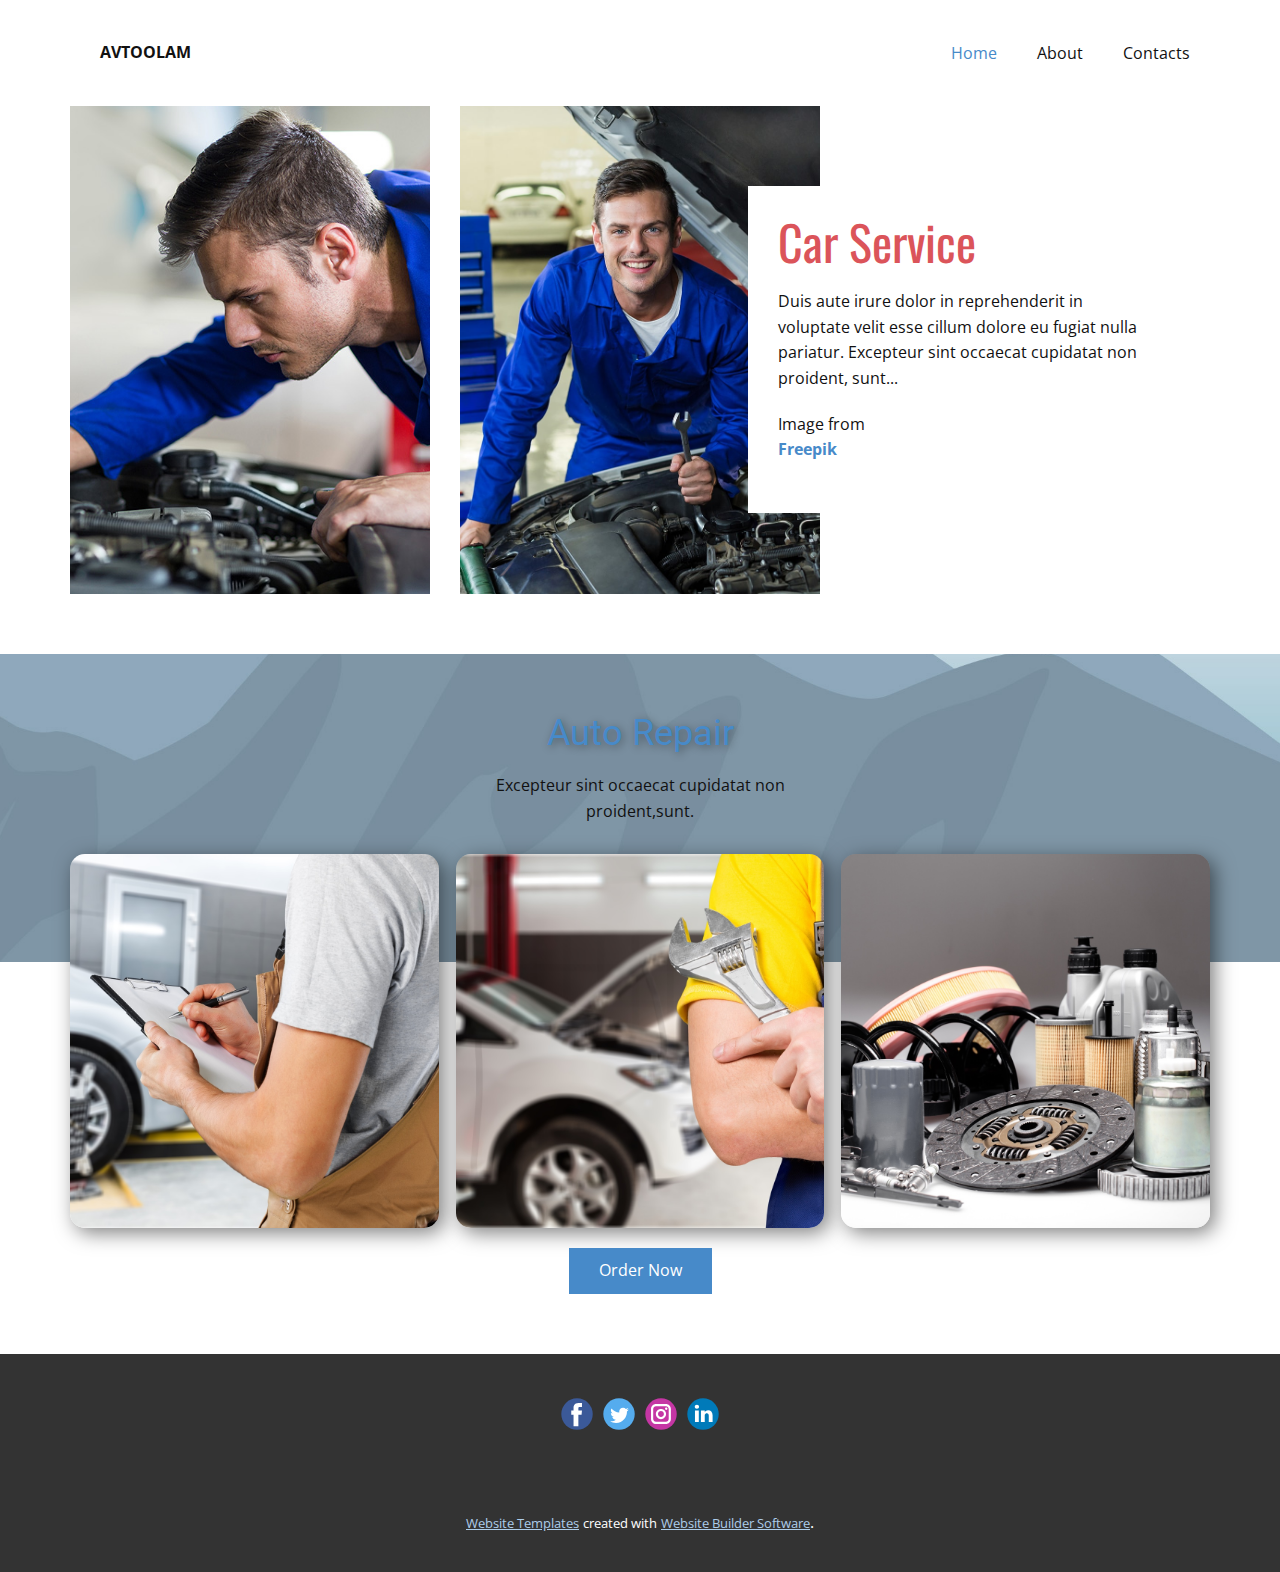
<file: index.html>
<!DOCTYPE html>
<html style="font-size: 16px;">
  <head>
    <meta name="viewport" content="width=device-width, initial-scale=1.0">
    <meta charset="utf-8">
    <meta name="keywords" content="Car Service, Auto Repair">
    <meta name="description" content="">
    <meta name="page_type" content="np-template-header-footer-from-plugin">
    <title>Home</title>
    <link rel="stylesheet" href="nicepage.css" media="screen">
<link rel="stylesheet" href="Home.css" media="screen">
    <script class="u-script" type="text/javascript" src="jquery.js" defer=""></script>
    <script class="u-script" type="text/javascript" src="nicepage.js" defer=""></script>
    <meta name="generator" content="Nicepage 3.16.1, nicepage.com">
    <link id="u-theme-google-font" rel="stylesheet" href="https://fonts.googleapis.com/css?family=Roboto:100,100i,300,300i,400,400i,500,500i,700,700i,900,900i|Open+Sans:300,300i,400,400i,600,600i,700,700i,800,800i">
    <link id="u-page-google-font" rel="stylesheet" href="https://fonts.googleapis.com/css?family=Oswald:200,300,400,500,600,700">
    
    
    
    <script type="application/ld+json">{
		"@context": "http://schema.org",
		"@type": "Organization",
		"name": "",
		"url": "index.html",
		"sameAs": []
}</script>
    <meta property="og:title" content="Home">
    <meta property="og:type" content="website">
    <meta name="theme-color" content="#478ac9">
    <link rel="canonical" href="index.html">
    <meta property="og:url" content="index.html">
  </head>
  <body data-home-page="Home.html" data-home-page-title="Home" class="u-body"><header class="u-clearfix u-header u-header" id="sec-23e4"><div class="u-clearfix u-sheet u-valign-middle u-sheet-1">
        <nav class="u-menu u-menu-dropdown u-offcanvas u-menu-1">
          <div class="menu-collapse" style="font-size: 1rem; letter-spacing: 0px;">
            <a class="u-button-style u-custom-left-right-menu-spacing u-custom-padding-bottom u-custom-top-bottom-menu-spacing u-nav-link u-text-active-palette-1-base u-text-hover-palette-2-base" href="#">
              <svg><use xmlns:xlink="http://www.w3.org/1999/xlink" xlink:href="#menu-hamburger"></use></svg>
              <svg version="1.1" xmlns="http://www.w3.org/2000/svg" xmlns:xlink="http://www.w3.org/1999/xlink"><defs><symbol id="menu-hamburger" viewBox="0 0 16 16" style="width: 16px; height: 16px;"><rect y="1" width="16" height="2"></rect><rect y="7" width="16" height="2"></rect><rect y="13" width="16" height="2"></rect>
</symbol>
</defs></svg>
            </a>
          </div>
          <div class="u-custom-menu u-nav-container">
            <ul class="u-nav u-unstyled u-nav-1"><li class="u-nav-item"><a class="u-button-style u-nav-link u-text-active-palette-1-base u-text-hover-palette-2-base" href="Home.html" style="padding: 10px 20px;">Home</a>
</li><li class="u-nav-item"><a class="u-button-style u-nav-link u-text-active-palette-1-base u-text-hover-palette-2-base" href="About.html" style="padding: 10px 20px;">About</a>
</li><li class="u-nav-item"><a class="u-button-style u-nav-link u-text-active-palette-1-base u-text-hover-palette-2-base" href="Contacts.html" style="padding: 10px 20px;">Contacts</a>
</li></ul>
          </div>
          <div class="u-custom-menu u-nav-container-collapse">
            <div class="u-black u-container-style u-inner-container-layout u-opacity u-opacity-95 u-sidenav">
              <div class="u-sidenav-overflow">
                <div class="u-menu-close"></div>
                <ul class="u-align-center u-nav u-popupmenu-items u-unstyled u-nav-2"><li class="u-nav-item"><a class="u-button-style u-nav-link" href="Home.html" style="padding: 10px 20px;">Home</a>
</li><li class="u-nav-item"><a class="u-button-style u-nav-link" href="About.html" style="padding: 10px 20px;">About</a>
</li><li class="u-nav-item"><a class="u-button-style u-nav-link" href="Contacts.html" style="padding: 10px 20px;">Contacts</a>
</li></ul>
              </div>
            </div>
            <div class="u-black u-menu-overlay u-opacity u-opacity-70"></div>
          </div>
        </nav>
        <a href="#" class="u-btn u-button-style u-none u-text-hover-palette-1-base u-btn-1">AVTOOLAM</a>
      </div></header>
    <section class="u-clearfix u-section-1" id="carousel_aeec">
      <div class="u-clearfix u-sheet u-sheet-1">
        <div class="u-clearfix u-expanded-width u-gutter-30 u-layout-wrap u-layout-wrap-1">
          <div class="u-layout">
            <div class="u-layout-row">
              <div class="u-container-style u-image u-layout-cell u-size-20 u-image-1">
                <div class="u-container-layout u-container-layout-1"></div>
              </div>
              <div class="u-container-style u-image u-layout-cell u-left-cell u-size-20 u-image-2">
                <div class="u-container-layout u-container-layout-2"></div>
              </div>
              <div class="u-align-center-sm u-align-center-xs u-container-style u-layout-cell u-right-cell u-size-20 u-layout-cell-3">
                <div class="u-container-layout u-valign-bottom-xs u-valign-middle-lg u-valign-middle-md u-valign-middle-xl u-container-layout-3">
                  <div class="u-container-style u-group u-white u-group-1">
                    <div class="u-container-layout u-valign-middle-lg u-valign-middle-xl u-valign-top-md u-valign-top-sm u-valign-top-xs u-container-layout-4">
                      <h2 class="u-custom-font u-font-oswald u-text u-text-default u-text-palette-2-base u-text-1">Car Service</h2>
                      <p class="u-text u-text-2">Duis aute irure dolor in reprehenderit in voluptate velit esse cillum dolore eu fugiat nulla pariatur. Excepteur sint occaecat cupidatat non proident, sunt...</p>
                      <p class="u-text u-text-3">Image from <b>
                          <a href="https://www.freepik.com/free-photos-vectors/business" target="_blank">Freepik</a></b>
                      </p>
                    </div>
                  </div>
                </div>
              </div>
            </div>
          </div>
        </div>
      </div>
    </section>
    <section class="u-align-center u-clearfix u-image u-parallax u-section-2" id="sec-f303" data-image-width="2000" data-image-height="1333">
      <div class="u-clearfix u-sheet u-valign-middle u-sheet-1">
        <h2 class="u-text u-text-palette-1-base u-text-1">Auto Repair</h2>
        <p class="u-align-center u-text u-text-2">Excepteur sint occaecat cupidatat non proident,sunt.</p>
        <div class="u-expanded-width u-gallery u-layout-grid u-lightbox u-show-text-on-hover u-gallery-1">
          <div class="u-gallery-inner u-gallery-inner-1">
            <div class="u-effect-hover-zoom u-effect-wobble-left u-gallery-item u-radius-15 u-shape-round u-gallery-item-1">
              <div class="u-back-slide u-back-slide-1" data-image-width="150" data-image-height="100">
                <img class="u-back-image u-expanded" src="images/12231097-02.jpeg">
              </div>
              <div class="u-over-slide u-shading u-over-slide-1">
                <h3 class="u-gallery-heading"></h3>
                <p class="u-gallery-text"></p>
              </div>
            </div>
            <div class="u-effect-hover-zoom u-effect-wobble-left u-gallery-item u-radius-15 u-shape-round u-gallery-item-2">
              <div class="u-back-slide u-back-slide-2" data-image-width="1420" data-image-height="1000">
                <img src="images/12231097-0.jpeg" alt="" data-image-width="2000" data-image-height="1333" class="u-back-image u-expanded">
              </div>
              <div class="u-over-slide u-shading u-over-slide-2">
                <h3 class="u-gallery-heading"></h3>
                <p class="u-gallery-text"></p>
              </div>
            </div>
            <div class="u-effect-hover-zoom u-effect-wobble-left u-gallery-item u-radius-15 u-shape-round u-gallery-item-3">
              <div class="u-back-slide u-back-slide-3" data-image-width="150" data-image-height="100">
                <img class="u-back-image u-expanded" src="images/12231097-01.jpeg">
              </div>
              <div class="u-over-slide u-shading u-over-slide-3">
                <h3 class="u-gallery-heading"></h3>
                <p class="u-gallery-text"></p>
              </div>
            </div>
          </div>
        </div>
        <a href="" class="u-btn u-button-style u-hover-palette-1-dark-1 u-text-hover-white u-btn-1">Order Now</a>
      </div>
    </section>
    
    
    <footer class="u-clearfix u-footer u-grey-80" id="sec-59b1"><div class="u-clearfix u-sheet u-sheet-1">
        <div class="u-align-left u-social-icons u-spacing-10 u-social-icons-1">
          <a class="u-social-url" title="facebook" target="_blank" href=""><span class="u-icon u-icon-circle u-social-facebook u-social-icon u-icon-1"><svg class="u-svg-link" preserveAspectRatio="xMidYMin slice" viewBox="0 0 112 112" style=""><use xmlns:xlink="http://www.w3.org/1999/xlink" xlink:href="#svg-30a0"></use></svg><svg class="u-svg-content" viewBox="0 0 112 112" x="0" y="0" id="svg-30a0"><circle fill="currentColor" cx="56.1" cy="56.1" r="55"></circle><path fill="#FFFFFF" d="M73.5,31.6h-9.1c-1.4,0-3.6,0.8-3.6,3.9v8.5h12.6L72,58.3H60.8v40.8H43.9V58.3h-8V43.9h8v-9.2
            c0-6.7,3.1-17,17-17h12.5v13.9H73.5z"></path></svg></span>
          </a>
          <a class="u-social-url" title="twitter" target="_blank" href=""><span class="u-icon u-icon-circle u-social-icon u-social-twitter u-icon-2"><svg class="u-svg-link" preserveAspectRatio="xMidYMin slice" viewBox="0 0 112 112" style=""><use xmlns:xlink="http://www.w3.org/1999/xlink" xlink:href="#svg-e9fa"></use></svg><svg class="u-svg-content" viewBox="0 0 112 112" x="0" y="0" id="svg-e9fa"><circle fill="currentColor" class="st0" cx="56.1" cy="56.1" r="55"></circle><path fill="#FFFFFF" d="M83.8,47.3c0,0.6,0,1.2,0,1.7c0,17.7-13.5,38.2-38.2,38.2C38,87.2,31,85,25,81.2c1,0.1,2.1,0.2,3.2,0.2
            c6.3,0,12.1-2.1,16.7-5.7c-5.9-0.1-10.8-4-12.5-9.3c0.8,0.2,1.7,0.2,2.5,0.2c1.2,0,2.4-0.2,3.5-0.5c-6.1-1.2-10.8-6.7-10.8-13.1
            c0-0.1,0-0.1,0-0.2c1.8,1,3.9,1.6,6.1,1.7c-3.6-2.4-6-6.5-6-11.2c0-2.5,0.7-4.8,1.8-6.7c6.6,8.1,16.5,13.5,27.6,14
            c-0.2-1-0.3-2-0.3-3.1c0-7.4,6-13.4,13.4-13.4c3.9,0,7.3,1.6,9.8,4.2c3.1-0.6,5.9-1.7,8.5-3.3c-1,3.1-3.1,5.8-5.9,7.4
            c2.7-0.3,5.3-1,7.7-2.1C88.7,43,86.4,45.4,83.8,47.3z"></path></svg></span>
          </a>
          <a class="u-social-url" title="instagram" target="_blank" href=""><span class="u-icon u-icon-circle u-social-icon u-social-instagram u-icon-3"><svg class="u-svg-link" preserveAspectRatio="xMidYMin slice" viewBox="0 0 112 112" style=""><use xmlns:xlink="http://www.w3.org/1999/xlink" xlink:href="#svg-81e8"></use></svg><svg class="u-svg-content" viewBox="0 0 112 112" x="0" y="0" id="svg-81e8"><circle fill="currentColor" cx="56.1" cy="56.1" r="55"></circle><path fill="#FFFFFF" d="M55.9,38.2c-9.9,0-17.9,8-17.9,17.9C38,66,46,74,55.9,74c9.9,0,17.9-8,17.9-17.9C73.8,46.2,65.8,38.2,55.9,38.2
            z M55.9,66.4c-5.7,0-10.3-4.6-10.3-10.3c-0.1-5.7,4.6-10.3,10.3-10.3c5.7,0,10.3,4.6,10.3,10.3C66.2,61.8,61.6,66.4,55.9,66.4z"></path><path fill="#FFFFFF" d="M74.3,33.5c-2.3,0-4.2,1.9-4.2,4.2s1.9,4.2,4.2,4.2s4.2-1.9,4.2-4.2S76.6,33.5,74.3,33.5z"></path><path fill="#FFFFFF" d="M73.1,21.3H38.6c-9.7,0-17.5,7.9-17.5,17.5v34.5c0,9.7,7.9,17.6,17.5,17.6h34.5c9.7,0,17.5-7.9,17.5-17.5V38.8
            C90.6,29.1,82.7,21.3,73.1,21.3z M83,73.3c0,5.5-4.5,9.9-9.9,9.9H38.6c-5.5,0-9.9-4.5-9.9-9.9V38.8c0-5.5,4.5-9.9,9.9-9.9h34.5
            c5.5,0,9.9,4.5,9.9,9.9V73.3z"></path></svg></span>
          </a>
          <a class="u-social-url" title="linkedin" target="_blank" href=""><span class="u-icon u-icon-circle u-social-icon u-social-linkedin u-icon-4"><svg class="u-svg-link" preserveAspectRatio="xMidYMin slice" viewBox="0 0 112 112" style=""><use xmlns:xlink="http://www.w3.org/1999/xlink" xlink:href="#svg-1a8a"></use></svg><svg class="u-svg-content" viewBox="0 0 112 112" x="0" y="0" id="svg-1a8a"><circle fill="currentColor" cx="56.1" cy="56.1" r="55"></circle><path fill="#FFFFFF" d="M41.3,83.7H27.9V43.4h13.4V83.7z M34.6,37.9L34.6,37.9c-4.6,0-7.5-3.1-7.5-7c0-4,3-7,7.6-7s7.4,3,7.5,7
            C42.2,34.8,39.2,37.9,34.6,37.9z M89.6,83.7H76.2V62.2c0-5.4-1.9-9.1-6.8-9.1c-3.7,0-5.9,2.5-6.9,4.9c-0.4,0.9-0.4,2.1-0.4,3.3v22.5
            H48.7c0,0,0.2-36.5,0-40.3h13.4v5.7c1.8-2.7,5-6.7,12.1-6.7c8.8,0,15.4,5.8,15.4,18.1V83.7z"></path></svg></span>
          </a>
        </div>
      </div></footer>
    <section class="u-backlink u-clearfix u-grey-80">
      <a class="u-link" href="https://nicepage.com/website-templates" target="_blank">
        <span>Website Templates</span>
      </a>
      <p class="u-text">
        <span>created with</span>
      </p>
      <a class="u-link" href="https://nicepage.com/" target="_blank">
        <span>Website Builder Software</span>
      </a>. 
    </section>
  </body>
</html>
</file>
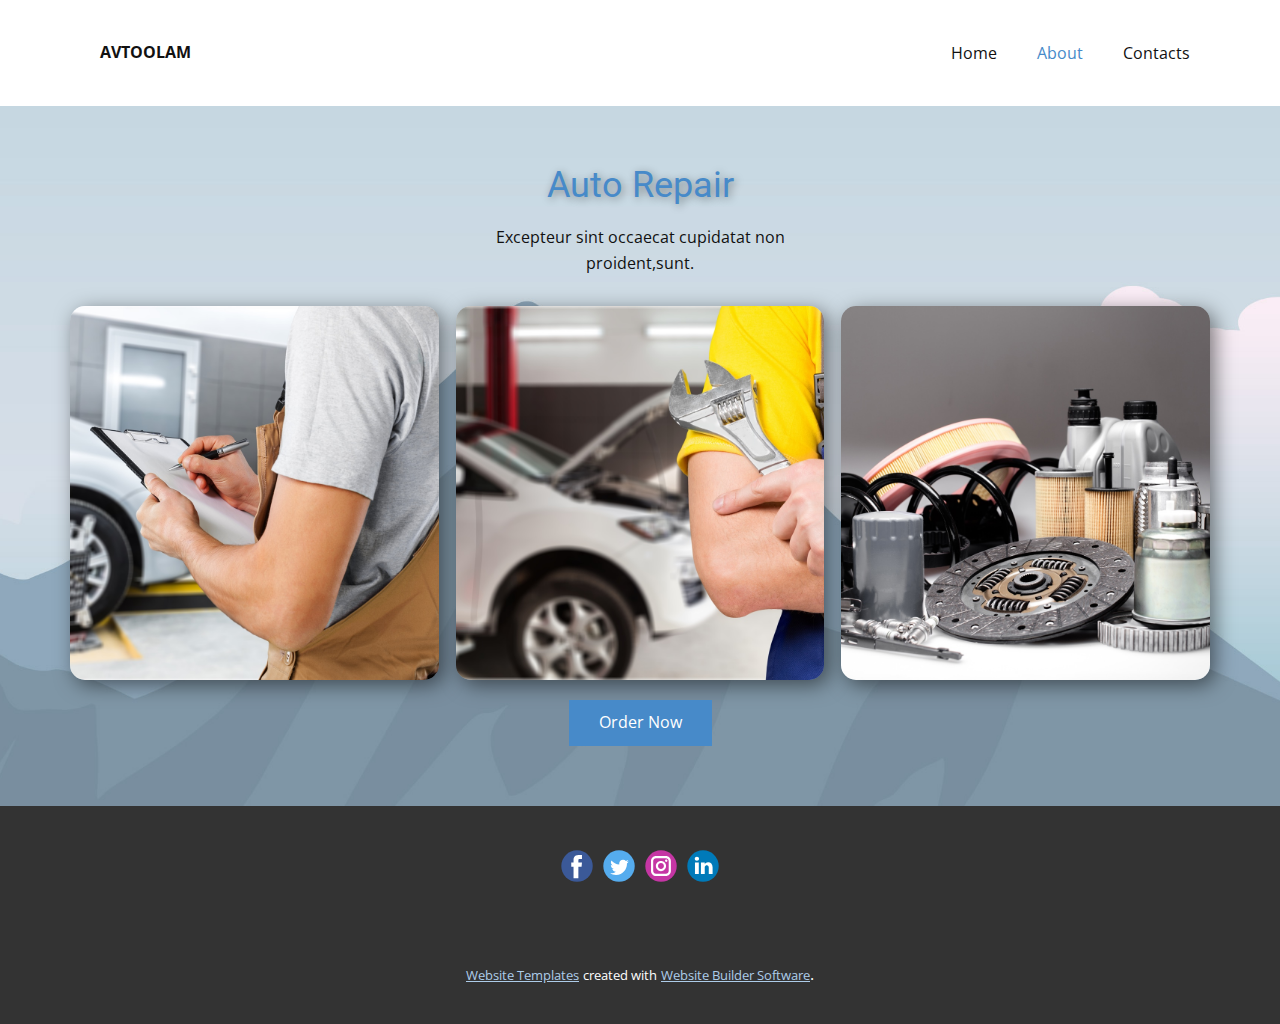
<file: About.html>
<!DOCTYPE html>
<html style="font-size: 16px;">
  <head>
    <meta name="viewport" content="width=device-width, initial-scale=1.0">
    <meta charset="utf-8">
    <meta name="keywords" content="Auto Repair">
    <meta name="description" content="">
    <meta name="page_type" content="np-template-header-footer-from-plugin">
    <title>About</title>
    <link rel="stylesheet" href="nicepage.css" media="screen">
<link rel="stylesheet" href="About.css" media="screen">
    <script class="u-script" type="text/javascript" src="jquery.js" defer=""></script>
    <script class="u-script" type="text/javascript" src="nicepage.js" defer=""></script>
    <meta name="generator" content="Nicepage 3.16.1, nicepage.com">
    <link id="u-theme-google-font" rel="stylesheet" href="https://fonts.googleapis.com/css?family=Roboto:100,100i,300,300i,400,400i,500,500i,700,700i,900,900i|Open+Sans:300,300i,400,400i,600,600i,700,700i,800,800i">
    
    
    <script type="application/ld+json">{
		"@context": "http://schema.org",
		"@type": "Organization",
		"name": "",
		"url": "index.html",
		"sameAs": []
}</script>
    <meta property="og:title" content="About">
    <meta property="og:type" content="website">
    <meta name="theme-color" content="#478ac9">
    <link rel="canonical" href="index.html">
    <meta property="og:url" content="index.html">
  </head>
  <body class="u-body"><header class="u-clearfix u-header u-header" id="sec-23e4"><div class="u-clearfix u-sheet u-valign-middle u-sheet-1">
        <nav class="u-menu u-menu-dropdown u-offcanvas u-menu-1">
          <div class="menu-collapse" style="font-size: 1rem; letter-spacing: 0px;">
            <a class="u-button-style u-custom-left-right-menu-spacing u-custom-padding-bottom u-custom-top-bottom-menu-spacing u-nav-link u-text-active-palette-1-base u-text-hover-palette-2-base" href="#">
              <svg><use xmlns:xlink="http://www.w3.org/1999/xlink" xlink:href="#menu-hamburger"></use></svg>
              <svg version="1.1" xmlns="http://www.w3.org/2000/svg" xmlns:xlink="http://www.w3.org/1999/xlink"><defs><symbol id="menu-hamburger" viewBox="0 0 16 16" style="width: 16px; height: 16px;"><rect y="1" width="16" height="2"></rect><rect y="7" width="16" height="2"></rect><rect y="13" width="16" height="2"></rect>
</symbol>
</defs></svg>
            </a>
          </div>
          <div class="u-custom-menu u-nav-container">
            <ul class="u-nav u-unstyled u-nav-1"><li class="u-nav-item"><a class="u-button-style u-nav-link u-text-active-palette-1-base u-text-hover-palette-2-base" href="Home.html" style="padding: 10px 20px;">Home</a>
</li><li class="u-nav-item"><a class="u-button-style u-nav-link u-text-active-palette-1-base u-text-hover-palette-2-base" href="About.html" style="padding: 10px 20px;">About</a>
</li><li class="u-nav-item"><a class="u-button-style u-nav-link u-text-active-palette-1-base u-text-hover-palette-2-base" href="Contacts.html" style="padding: 10px 20px;">Contacts</a>
</li></ul>
          </div>
          <div class="u-custom-menu u-nav-container-collapse">
            <div class="u-black u-container-style u-inner-container-layout u-opacity u-opacity-95 u-sidenav">
              <div class="u-sidenav-overflow">
                <div class="u-menu-close"></div>
                <ul class="u-align-center u-nav u-popupmenu-items u-unstyled u-nav-2"><li class="u-nav-item"><a class="u-button-style u-nav-link" href="Home.html" style="padding: 10px 20px;">Home</a>
</li><li class="u-nav-item"><a class="u-button-style u-nav-link" href="About.html" style="padding: 10px 20px;">About</a>
</li><li class="u-nav-item"><a class="u-button-style u-nav-link" href="Contacts.html" style="padding: 10px 20px;">Contacts</a>
</li></ul>
              </div>
            </div>
            <div class="u-black u-menu-overlay u-opacity u-opacity-70"></div>
          </div>
        </nav>
        <a href="#" class="u-btn u-button-style u-none u-text-hover-palette-1-base u-btn-1">AVTOOLAM</a>
      </div></header>
    <section class="u-align-center u-clearfix u-image u-parallax u-section-1" id="sec-1764" data-image-width="2000" data-image-height="1333">
      <div class="u-clearfix u-sheet u-valign-middle u-sheet-1">
        <h2 class="u-text u-text-palette-1-base u-text-1">Auto Repair</h2>
        <p class="u-align-center u-text u-text-2">Excepteur sint occaecat cupidatat non proident,sunt.</p>
        <div class="u-expanded-width u-gallery u-layout-grid u-lightbox u-show-text-on-hover u-gallery-1">
          <div class="u-gallery-inner u-gallery-inner-1">
            <div class="u-effect-hover-zoom u-effect-wobble-left u-gallery-item u-radius-15 u-shape-round u-gallery-item-1">
              <div class="u-back-slide u-back-slide-1" data-image-width="150" data-image-height="100">
                <img class="u-back-image u-expanded" src="images/12231097-02.jpeg">
              </div>
              <div class="u-over-slide u-shading u-over-slide-1">
                <h3 class="u-gallery-heading"></h3>
                <p class="u-gallery-text"></p>
              </div>
            </div>
            <div class="u-effect-hover-zoom u-effect-wobble-left u-gallery-item u-radius-15 u-shape-round u-gallery-item-2">
              <div class="u-back-slide u-back-slide-2" data-image-width="1420" data-image-height="1000">
                <img src="images/12231097-0.jpeg" alt="" data-image-width="2000" data-image-height="1333" class="u-back-image u-expanded">
              </div>
              <div class="u-over-slide u-shading u-over-slide-2">
                <h3 class="u-gallery-heading"></h3>
                <p class="u-gallery-text"></p>
              </div>
            </div>
            <div class="u-effect-hover-zoom u-effect-wobble-left u-gallery-item u-radius-15 u-shape-round u-gallery-item-3">
              <div class="u-back-slide u-back-slide-3" data-image-width="150" data-image-height="100">
                <img class="u-back-image u-expanded" src="images/12231097-01.jpeg">
              </div>
              <div class="u-over-slide u-shading u-over-slide-3">
                <h3 class="u-gallery-heading"></h3>
                <p class="u-gallery-text"></p>
              </div>
            </div>
          </div>
        </div>
        <a href="" class="u-btn u-button-style u-hover-palette-1-dark-1 u-text-hover-white u-btn-1">Order Now</a>
      </div>
    </section>
    
    
    <footer class="u-clearfix u-footer u-grey-80" id="sec-59b1"><div class="u-clearfix u-sheet u-sheet-1">
        <div class="u-align-left u-social-icons u-spacing-10 u-social-icons-1">
          <a class="u-social-url" title="facebook" target="_blank" href=""><span class="u-icon u-icon-circle u-social-facebook u-social-icon u-icon-1"><svg class="u-svg-link" preserveAspectRatio="xMidYMin slice" viewBox="0 0 112 112" style=""><use xmlns:xlink="http://www.w3.org/1999/xlink" xlink:href="#svg-30a0"></use></svg><svg class="u-svg-content" viewBox="0 0 112 112" x="0" y="0" id="svg-30a0"><circle fill="currentColor" cx="56.1" cy="56.1" r="55"></circle><path fill="#FFFFFF" d="M73.5,31.6h-9.1c-1.4,0-3.6,0.8-3.6,3.9v8.5h12.6L72,58.3H60.8v40.8H43.9V58.3h-8V43.9h8v-9.2
            c0-6.7,3.1-17,17-17h12.5v13.9H73.5z"></path></svg></span>
          </a>
          <a class="u-social-url" title="twitter" target="_blank" href=""><span class="u-icon u-icon-circle u-social-icon u-social-twitter u-icon-2"><svg class="u-svg-link" preserveAspectRatio="xMidYMin slice" viewBox="0 0 112 112" style=""><use xmlns:xlink="http://www.w3.org/1999/xlink" xlink:href="#svg-e9fa"></use></svg><svg class="u-svg-content" viewBox="0 0 112 112" x="0" y="0" id="svg-e9fa"><circle fill="currentColor" class="st0" cx="56.1" cy="56.1" r="55"></circle><path fill="#FFFFFF" d="M83.8,47.3c0,0.6,0,1.2,0,1.7c0,17.7-13.5,38.2-38.2,38.2C38,87.2,31,85,25,81.2c1,0.1,2.1,0.2,3.2,0.2
            c6.3,0,12.1-2.1,16.7-5.7c-5.9-0.1-10.8-4-12.5-9.3c0.8,0.2,1.7,0.2,2.5,0.2c1.2,0,2.4-0.2,3.5-0.5c-6.1-1.2-10.8-6.7-10.8-13.1
            c0-0.1,0-0.1,0-0.2c1.8,1,3.9,1.6,6.1,1.7c-3.6-2.4-6-6.5-6-11.2c0-2.5,0.7-4.8,1.8-6.7c6.6,8.1,16.5,13.5,27.6,14
            c-0.2-1-0.3-2-0.3-3.1c0-7.4,6-13.4,13.4-13.4c3.9,0,7.3,1.6,9.8,4.2c3.1-0.6,5.9-1.7,8.5-3.3c-1,3.1-3.1,5.8-5.9,7.4
            c2.7-0.3,5.3-1,7.7-2.1C88.7,43,86.4,45.4,83.8,47.3z"></path></svg></span>
          </a>
          <a class="u-social-url" title="instagram" target="_blank" href=""><span class="u-icon u-icon-circle u-social-icon u-social-instagram u-icon-3"><svg class="u-svg-link" preserveAspectRatio="xMidYMin slice" viewBox="0 0 112 112" style=""><use xmlns:xlink="http://www.w3.org/1999/xlink" xlink:href="#svg-81e8"></use></svg><svg class="u-svg-content" viewBox="0 0 112 112" x="0" y="0" id="svg-81e8"><circle fill="currentColor" cx="56.1" cy="56.1" r="55"></circle><path fill="#FFFFFF" d="M55.9,38.2c-9.9,0-17.9,8-17.9,17.9C38,66,46,74,55.9,74c9.9,0,17.9-8,17.9-17.9C73.8,46.2,65.8,38.2,55.9,38.2
            z M55.9,66.4c-5.7,0-10.3-4.6-10.3-10.3c-0.1-5.7,4.6-10.3,10.3-10.3c5.7,0,10.3,4.6,10.3,10.3C66.2,61.8,61.6,66.4,55.9,66.4z"></path><path fill="#FFFFFF" d="M74.3,33.5c-2.3,0-4.2,1.9-4.2,4.2s1.9,4.2,4.2,4.2s4.2-1.9,4.2-4.2S76.6,33.5,74.3,33.5z"></path><path fill="#FFFFFF" d="M73.1,21.3H38.6c-9.7,0-17.5,7.9-17.5,17.5v34.5c0,9.7,7.9,17.6,17.5,17.6h34.5c9.7,0,17.5-7.9,17.5-17.5V38.8
            C90.6,29.1,82.7,21.3,73.1,21.3z M83,73.3c0,5.5-4.5,9.9-9.9,9.9H38.6c-5.5,0-9.9-4.5-9.9-9.9V38.8c0-5.5,4.5-9.9,9.9-9.9h34.5
            c5.5,0,9.9,4.5,9.9,9.9V73.3z"></path></svg></span>
          </a>
          <a class="u-social-url" title="linkedin" target="_blank" href=""><span class="u-icon u-icon-circle u-social-icon u-social-linkedin u-icon-4"><svg class="u-svg-link" preserveAspectRatio="xMidYMin slice" viewBox="0 0 112 112" style=""><use xmlns:xlink="http://www.w3.org/1999/xlink" xlink:href="#svg-1a8a"></use></svg><svg class="u-svg-content" viewBox="0 0 112 112" x="0" y="0" id="svg-1a8a"><circle fill="currentColor" cx="56.1" cy="56.1" r="55"></circle><path fill="#FFFFFF" d="M41.3,83.7H27.9V43.4h13.4V83.7z M34.6,37.9L34.6,37.9c-4.6,0-7.5-3.1-7.5-7c0-4,3-7,7.6-7s7.4,3,7.5,7
            C42.2,34.8,39.2,37.9,34.6,37.9z M89.6,83.7H76.2V62.2c0-5.4-1.9-9.1-6.8-9.1c-3.7,0-5.9,2.5-6.9,4.9c-0.4,0.9-0.4,2.1-0.4,3.3v22.5
            H48.7c0,0,0.2-36.5,0-40.3h13.4v5.7c1.8-2.7,5-6.7,12.1-6.7c8.8,0,15.4,5.8,15.4,18.1V83.7z"></path></svg></span>
          </a>
        </div>
      </div></footer>
    <section class="u-backlink u-clearfix u-grey-80">
      <a class="u-link" href="https://nicepage.com/website-templates" target="_blank">
        <span>Website Templates</span>
      </a>
      <p class="u-text">
        <span>created with</span>
      </p>
      <a class="u-link" href="https://nicepage.com/" target="_blank">
        <span>Website Builder Software</span>
      </a>. 
    </section>
  </body>
</html>
</file>
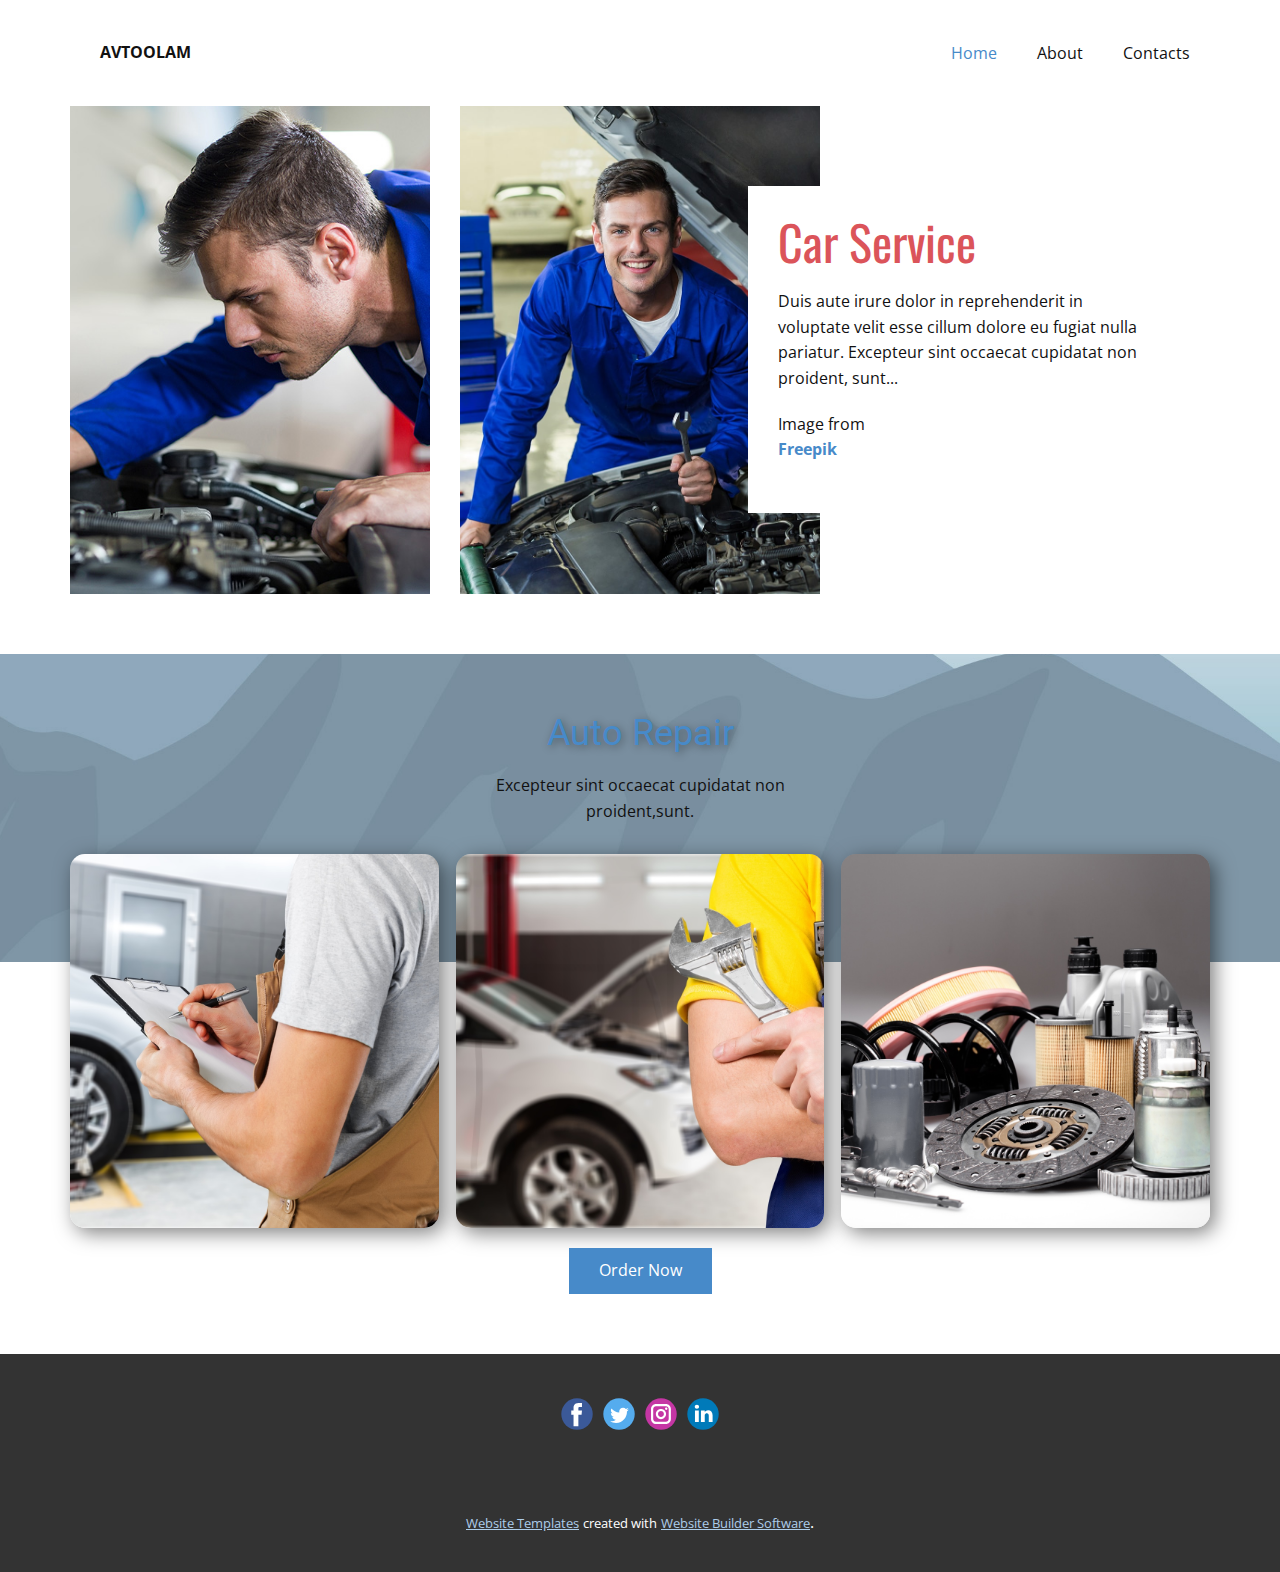
<file: Home.html>
<!DOCTYPE html>
<html style="font-size: 16px;">
  <head>
    <meta name="viewport" content="width=device-width, initial-scale=1.0">
    <meta charset="utf-8">
    <meta name="keywords" content="Car Service, Auto Repair">
    <meta name="description" content="">
    <meta name="page_type" content="np-template-header-footer-from-plugin">
    <title>Home</title>
    <link rel="stylesheet" href="nicepage.css" media="screen">
<link rel="stylesheet" href="Home.css" media="screen">
    <script class="u-script" type="text/javascript" src="jquery.js" defer=""></script>
    <script class="u-script" type="text/javascript" src="nicepage.js" defer=""></script>
    <meta name="generator" content="Nicepage 3.16.1, nicepage.com">
    <link id="u-theme-google-font" rel="stylesheet" href="https://fonts.googleapis.com/css?family=Roboto:100,100i,300,300i,400,400i,500,500i,700,700i,900,900i|Open+Sans:300,300i,400,400i,600,600i,700,700i,800,800i">
    <link id="u-page-google-font" rel="stylesheet" href="https://fonts.googleapis.com/css?family=Oswald:200,300,400,500,600,700">
    
    
    
    <script type="application/ld+json">{
		"@context": "http://schema.org",
		"@type": "Organization",
		"name": "",
		"url": "index.html",
		"sameAs": []
}</script>
    <meta property="og:title" content="Home">
    <meta property="og:type" content="website">
    <meta name="theme-color" content="#478ac9">
    <link rel="canonical" href="index.html">
    <meta property="og:url" content="index.html">
  </head>
  <body class="u-body"><header class="u-clearfix u-header u-header" id="sec-23e4"><div class="u-clearfix u-sheet u-valign-middle u-sheet-1">
        <nav class="u-menu u-menu-dropdown u-offcanvas u-menu-1">
          <div class="menu-collapse" style="font-size: 1rem; letter-spacing: 0px;">
            <a class="u-button-style u-custom-left-right-menu-spacing u-custom-padding-bottom u-custom-top-bottom-menu-spacing u-nav-link u-text-active-palette-1-base u-text-hover-palette-2-base" href="#">
              <svg><use xmlns:xlink="http://www.w3.org/1999/xlink" xlink:href="#menu-hamburger"></use></svg>
              <svg version="1.1" xmlns="http://www.w3.org/2000/svg" xmlns:xlink="http://www.w3.org/1999/xlink"><defs><symbol id="menu-hamburger" viewBox="0 0 16 16" style="width: 16px; height: 16px;"><rect y="1" width="16" height="2"></rect><rect y="7" width="16" height="2"></rect><rect y="13" width="16" height="2"></rect>
</symbol>
</defs></svg>
            </a>
          </div>
          <div class="u-custom-menu u-nav-container">
            <ul class="u-nav u-unstyled u-nav-1"><li class="u-nav-item"><a class="u-button-style u-nav-link u-text-active-palette-1-base u-text-hover-palette-2-base" href="Home.html" style="padding: 10px 20px;">Home</a>
</li><li class="u-nav-item"><a class="u-button-style u-nav-link u-text-active-palette-1-base u-text-hover-palette-2-base" href="About.html" style="padding: 10px 20px;">About</a>
</li><li class="u-nav-item"><a class="u-button-style u-nav-link u-text-active-palette-1-base u-text-hover-palette-2-base" href="Contacts.html" style="padding: 10px 20px;">Contacts</a>
</li></ul>
          </div>
          <div class="u-custom-menu u-nav-container-collapse">
            <div class="u-black u-container-style u-inner-container-layout u-opacity u-opacity-95 u-sidenav">
              <div class="u-sidenav-overflow">
                <div class="u-menu-close"></div>
                <ul class="u-align-center u-nav u-popupmenu-items u-unstyled u-nav-2"><li class="u-nav-item"><a class="u-button-style u-nav-link" href="Home.html" style="padding: 10px 20px;">Home</a>
</li><li class="u-nav-item"><a class="u-button-style u-nav-link" href="About.html" style="padding: 10px 20px;">About</a>
</li><li class="u-nav-item"><a class="u-button-style u-nav-link" href="Contacts.html" style="padding: 10px 20px;">Contacts</a>
</li></ul>
              </div>
            </div>
            <div class="u-black u-menu-overlay u-opacity u-opacity-70"></div>
          </div>
        </nav>
        <a href="#" class="u-btn u-button-style u-none u-text-hover-palette-1-base u-btn-1">AVTOOLAM</a>
      </div></header>
    <section class="u-clearfix u-section-1" id="carousel_aeec">
      <div class="u-clearfix u-sheet u-sheet-1">
        <div class="u-clearfix u-expanded-width u-gutter-30 u-layout-wrap u-layout-wrap-1">
          <div class="u-layout">
            <div class="u-layout-row">
              <div class="u-container-style u-image u-layout-cell u-size-20 u-image-1">
                <div class="u-container-layout u-container-layout-1"></div>
              </div>
              <div class="u-container-style u-image u-layout-cell u-left-cell u-size-20 u-image-2">
                <div class="u-container-layout u-container-layout-2"></div>
              </div>
              <div class="u-align-center-sm u-align-center-xs u-container-style u-layout-cell u-right-cell u-size-20 u-layout-cell-3">
                <div class="u-container-layout u-valign-bottom-xs u-valign-middle-lg u-valign-middle-md u-valign-middle-xl u-container-layout-3">
                  <div class="u-container-style u-group u-white u-group-1">
                    <div class="u-container-layout u-valign-middle-lg u-valign-middle-xl u-valign-top-md u-valign-top-sm u-valign-top-xs u-container-layout-4">
                      <h2 class="u-custom-font u-font-oswald u-text u-text-default u-text-palette-2-base u-text-1">Car Service</h2>
                      <p class="u-text u-text-2">Duis aute irure dolor in reprehenderit in voluptate velit esse cillum dolore eu fugiat nulla pariatur. Excepteur sint occaecat cupidatat non proident, sunt...</p>
                      <p class="u-text u-text-3">Image from <b>
                          <a href="https://www.freepik.com/free-photos-vectors/business" target="_blank">Freepik</a></b>
                      </p>
                    </div>
                  </div>
                </div>
              </div>
            </div>
          </div>
        </div>
      </div>
    </section>
    <section class="u-align-center u-clearfix u-image u-parallax u-section-2" id="sec-f303" data-image-width="2000" data-image-height="1333">
      <div class="u-clearfix u-sheet u-valign-middle u-sheet-1">
        <h2 class="u-text u-text-palette-1-base u-text-1">Auto Repair</h2>
        <p class="u-align-center u-text u-text-2">Excepteur sint occaecat cupidatat non proident,sunt.</p>
        <div class="u-expanded-width u-gallery u-layout-grid u-lightbox u-show-text-on-hover u-gallery-1">
          <div class="u-gallery-inner u-gallery-inner-1">
            <div class="u-effect-hover-zoom u-effect-wobble-left u-gallery-item u-radius-15 u-shape-round u-gallery-item-1">
              <div class="u-back-slide u-back-slide-1" data-image-width="150" data-image-height="100">
                <img class="u-back-image u-expanded" src="images/12231097-02.jpeg">
              </div>
              <div class="u-over-slide u-shading u-over-slide-1">
                <h3 class="u-gallery-heading"></h3>
                <p class="u-gallery-text"></p>
              </div>
            </div>
            <div class="u-effect-hover-zoom u-effect-wobble-left u-gallery-item u-radius-15 u-shape-round u-gallery-item-2">
              <div class="u-back-slide u-back-slide-2" data-image-width="1420" data-image-height="1000">
                <img src="images/12231097-0.jpeg" alt="" data-image-width="2000" data-image-height="1333" class="u-back-image u-expanded">
              </div>
              <div class="u-over-slide u-shading u-over-slide-2">
                <h3 class="u-gallery-heading"></h3>
                <p class="u-gallery-text"></p>
              </div>
            </div>
            <div class="u-effect-hover-zoom u-effect-wobble-left u-gallery-item u-radius-15 u-shape-round u-gallery-item-3">
              <div class="u-back-slide u-back-slide-3" data-image-width="150" data-image-height="100">
                <img class="u-back-image u-expanded" src="images/12231097-01.jpeg">
              </div>
              <div class="u-over-slide u-shading u-over-slide-3">
                <h3 class="u-gallery-heading"></h3>
                <p class="u-gallery-text"></p>
              </div>
            </div>
          </div>
        </div>
        <a href="" class="u-btn u-button-style u-hover-palette-1-dark-1 u-text-hover-white u-btn-1">Order Now</a>
      </div>
    </section>
    
    
    <footer class="u-clearfix u-footer u-grey-80" id="sec-59b1"><div class="u-clearfix u-sheet u-sheet-1">
        <div class="u-align-left u-social-icons u-spacing-10 u-social-icons-1">
          <a class="u-social-url" title="facebook" target="_blank" href=""><span class="u-icon u-icon-circle u-social-facebook u-social-icon u-icon-1"><svg class="u-svg-link" preserveAspectRatio="xMidYMin slice" viewBox="0 0 112 112" style=""><use xmlns:xlink="http://www.w3.org/1999/xlink" xlink:href="#svg-30a0"></use></svg><svg class="u-svg-content" viewBox="0 0 112 112" x="0" y="0" id="svg-30a0"><circle fill="currentColor" cx="56.1" cy="56.1" r="55"></circle><path fill="#FFFFFF" d="M73.5,31.6h-9.1c-1.4,0-3.6,0.8-3.6,3.9v8.5h12.6L72,58.3H60.8v40.8H43.9V58.3h-8V43.9h8v-9.2
            c0-6.7,3.1-17,17-17h12.5v13.9H73.5z"></path></svg></span>
          </a>
          <a class="u-social-url" title="twitter" target="_blank" href=""><span class="u-icon u-icon-circle u-social-icon u-social-twitter u-icon-2"><svg class="u-svg-link" preserveAspectRatio="xMidYMin slice" viewBox="0 0 112 112" style=""><use xmlns:xlink="http://www.w3.org/1999/xlink" xlink:href="#svg-e9fa"></use></svg><svg class="u-svg-content" viewBox="0 0 112 112" x="0" y="0" id="svg-e9fa"><circle fill="currentColor" class="st0" cx="56.1" cy="56.1" r="55"></circle><path fill="#FFFFFF" d="M83.8,47.3c0,0.6,0,1.2,0,1.7c0,17.7-13.5,38.2-38.2,38.2C38,87.2,31,85,25,81.2c1,0.1,2.1,0.2,3.2,0.2
            c6.3,0,12.1-2.1,16.7-5.7c-5.9-0.1-10.8-4-12.5-9.3c0.8,0.2,1.7,0.2,2.5,0.2c1.2,0,2.4-0.2,3.5-0.5c-6.1-1.2-10.8-6.7-10.8-13.1
            c0-0.1,0-0.1,0-0.2c1.8,1,3.9,1.6,6.1,1.7c-3.6-2.4-6-6.5-6-11.2c0-2.5,0.7-4.8,1.8-6.7c6.6,8.1,16.5,13.5,27.6,14
            c-0.2-1-0.3-2-0.3-3.1c0-7.4,6-13.4,13.4-13.4c3.9,0,7.3,1.6,9.8,4.2c3.1-0.6,5.9-1.7,8.5-3.3c-1,3.1-3.1,5.8-5.9,7.4
            c2.7-0.3,5.3-1,7.7-2.1C88.7,43,86.4,45.4,83.8,47.3z"></path></svg></span>
          </a>
          <a class="u-social-url" title="instagram" target="_blank" href=""><span class="u-icon u-icon-circle u-social-icon u-social-instagram u-icon-3"><svg class="u-svg-link" preserveAspectRatio="xMidYMin slice" viewBox="0 0 112 112" style=""><use xmlns:xlink="http://www.w3.org/1999/xlink" xlink:href="#svg-81e8"></use></svg><svg class="u-svg-content" viewBox="0 0 112 112" x="0" y="0" id="svg-81e8"><circle fill="currentColor" cx="56.1" cy="56.1" r="55"></circle><path fill="#FFFFFF" d="M55.9,38.2c-9.9,0-17.9,8-17.9,17.9C38,66,46,74,55.9,74c9.9,0,17.9-8,17.9-17.9C73.8,46.2,65.8,38.2,55.9,38.2
            z M55.9,66.4c-5.7,0-10.3-4.6-10.3-10.3c-0.1-5.7,4.6-10.3,10.3-10.3c5.7,0,10.3,4.6,10.3,10.3C66.2,61.8,61.6,66.4,55.9,66.4z"></path><path fill="#FFFFFF" d="M74.3,33.5c-2.3,0-4.2,1.9-4.2,4.2s1.9,4.2,4.2,4.2s4.2-1.9,4.2-4.2S76.6,33.5,74.3,33.5z"></path><path fill="#FFFFFF" d="M73.1,21.3H38.6c-9.7,0-17.5,7.9-17.5,17.5v34.5c0,9.7,7.9,17.6,17.5,17.6h34.5c9.7,0,17.5-7.9,17.5-17.5V38.8
            C90.6,29.1,82.7,21.3,73.1,21.3z M83,73.3c0,5.5-4.5,9.9-9.9,9.9H38.6c-5.5,0-9.9-4.5-9.9-9.9V38.8c0-5.5,4.5-9.9,9.9-9.9h34.5
            c5.5,0,9.9,4.5,9.9,9.9V73.3z"></path></svg></span>
          </a>
          <a class="u-social-url" title="linkedin" target="_blank" href=""><span class="u-icon u-icon-circle u-social-icon u-social-linkedin u-icon-4"><svg class="u-svg-link" preserveAspectRatio="xMidYMin slice" viewBox="0 0 112 112" style=""><use xmlns:xlink="http://www.w3.org/1999/xlink" xlink:href="#svg-1a8a"></use></svg><svg class="u-svg-content" viewBox="0 0 112 112" x="0" y="0" id="svg-1a8a"><circle fill="currentColor" cx="56.1" cy="56.1" r="55"></circle><path fill="#FFFFFF" d="M41.3,83.7H27.9V43.4h13.4V83.7z M34.6,37.9L34.6,37.9c-4.6,0-7.5-3.1-7.5-7c0-4,3-7,7.6-7s7.4,3,7.5,7
            C42.2,34.8,39.2,37.9,34.6,37.9z M89.6,83.7H76.2V62.2c0-5.4-1.9-9.1-6.8-9.1c-3.7,0-5.9,2.5-6.9,4.9c-0.4,0.9-0.4,2.1-0.4,3.3v22.5
            H48.7c0,0,0.2-36.5,0-40.3h13.4v5.7c1.8-2.7,5-6.7,12.1-6.7c8.8,0,15.4,5.8,15.4,18.1V83.7z"></path></svg></span>
          </a>
        </div>
      </div></footer>
    <section class="u-backlink u-clearfix u-grey-80">
      <a class="u-link" href="https://nicepage.com/website-templates" target="_blank">
        <span>Website Templates</span>
      </a>
      <p class="u-text">
        <span>created with</span>
      </p>
      <a class="u-link" href="https://nicepage.com/" target="_blank">
        <span>Website Builder Software</span>
      </a>. 
    </section>
  </body>
</html>
</file>
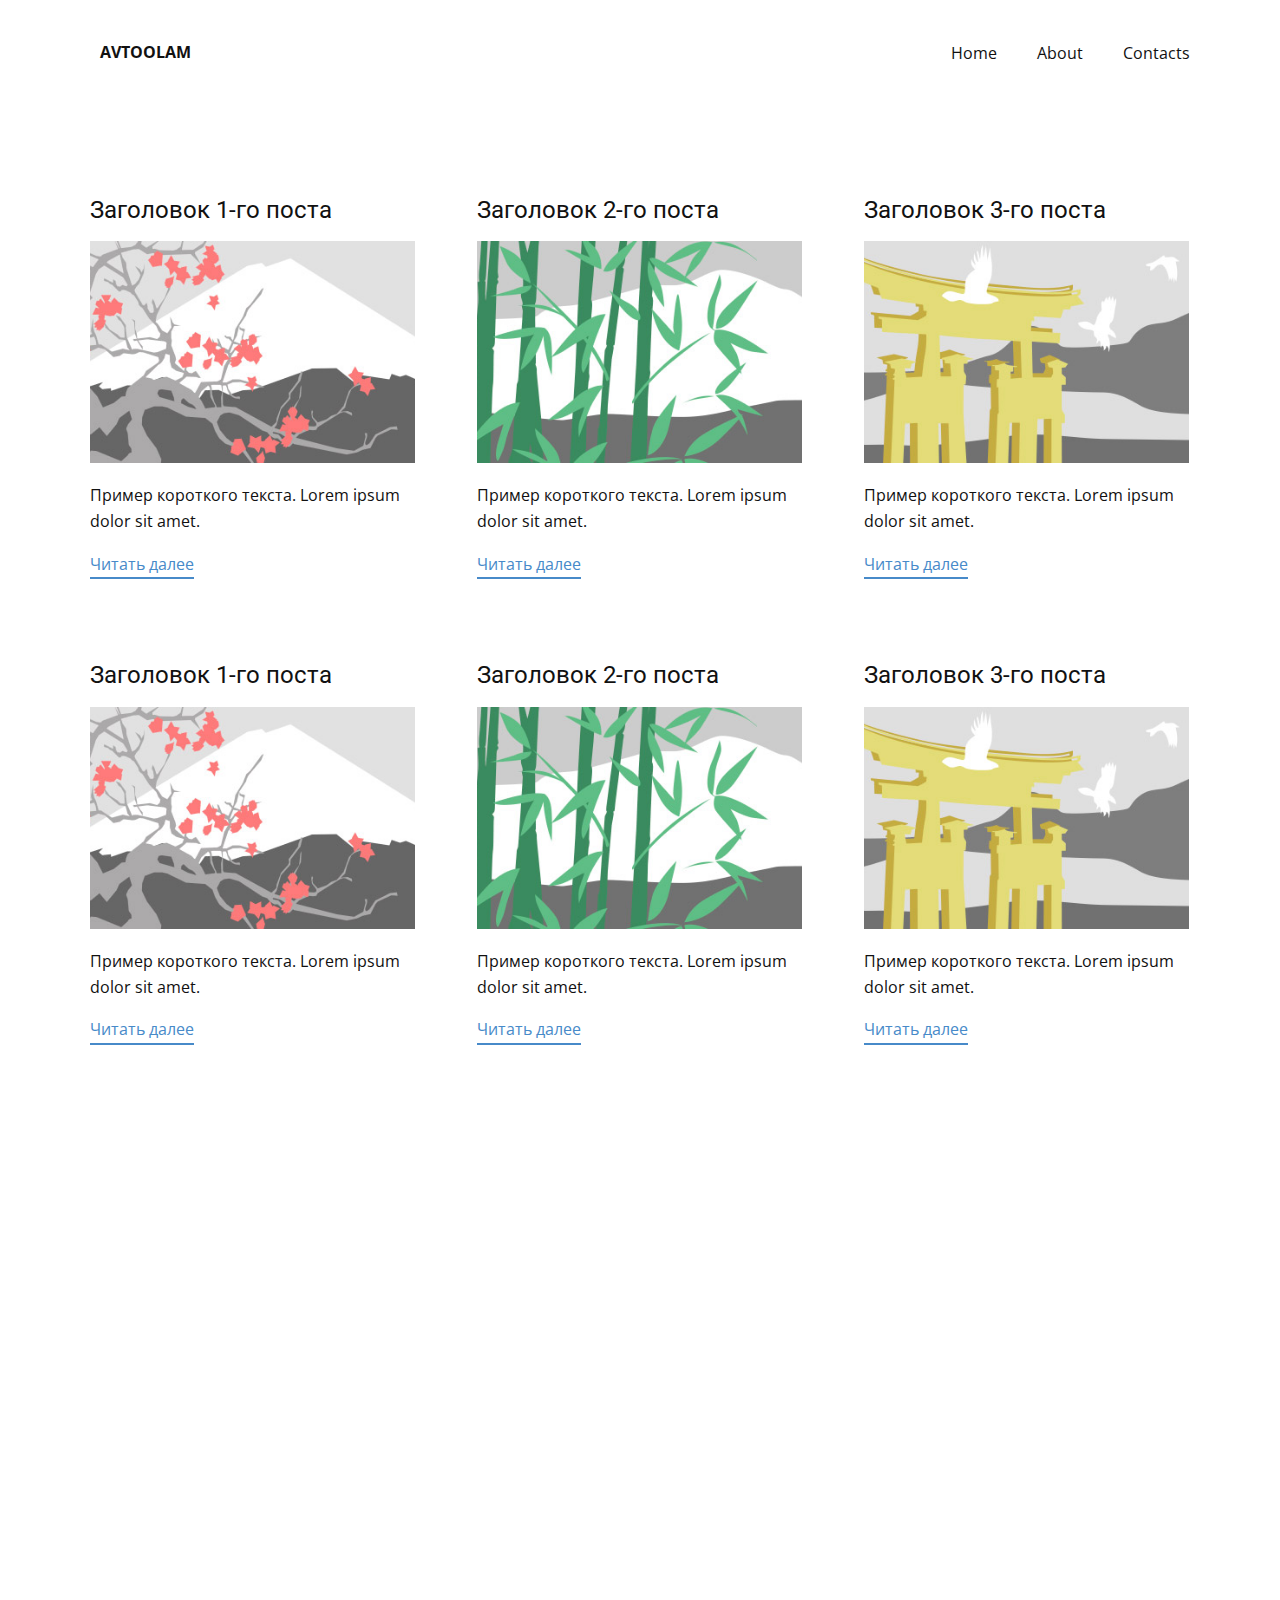
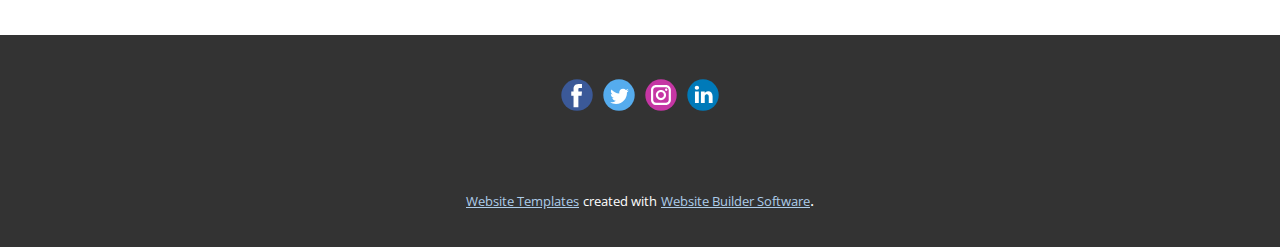
<file: blog/blog.html>
<html style="font-size: 16px;"><head>
    <meta name="viewport" content="width=device-width, initial-scale=1.0">
    <meta charset="utf-8">
    <meta name="keywords" content="">
    <meta name="description" content="">
    <meta name="page_type" content="np-template-header-footer-from-plugin">
    <title>Blog Template</title>
    <link rel="stylesheet" href="../nicepage.css" media="screen">
<link rel="stylesheet" href="../Blog-Template.css" media="screen">
    <script class="u-script" type="text/javascript" src="../jquery.js" defer=""></script>
    <script class="u-script" type="text/javascript" src="../nicepage.js" defer=""></script>
    <meta name="generator" content="Nicepage 3.16.1, nicepage.com">
    <link id="u-theme-google-font" rel="stylesheet" href="https://fonts.googleapis.com/css?family=Roboto:100,100i,300,300i,400,400i,500,500i,700,700i,900,900i|Open+Sans:300,300i,400,400i,600,600i,700,700i,800,800i">
    
    
    
    <script type="application/ld+json">{
		"@context": "http://schema.org",
		"@type": "Organization",
		"name": "",
		"url": "index.html",
		"sameAs": []
}</script>
    <meta property="og:title" content="Blog Template">
    <meta property="og:type" content="website">
    <meta name="theme-color" content="#478ac9">
    <link rel="canonical" href="../index.html">
    <meta property="og:url" content="index.html">
  </head>
  <body class="u-body"><header class="u-clearfix u-header u-header" id="sec-23e4"><div class="u-clearfix u-sheet u-valign-middle u-sheet-1">
        <nav class="u-menu u-menu-dropdown u-offcanvas u-menu-1">
          <div class="menu-collapse" style="font-size: 1rem; letter-spacing: 0px;">
            <a class="u-button-style u-custom-left-right-menu-spacing u-custom-padding-bottom u-custom-top-bottom-menu-spacing u-nav-link u-text-active-palette-1-base u-text-hover-palette-2-base" href="#">
              <svg><use xmlns:xlink="http://www.w3.org/1999/xlink" xlink:href="#menu-hamburger"></use></svg>
              <svg version="1.1" xmlns="http://www.w3.org/2000/svg" xmlns:xlink="http://www.w3.org/1999/xlink"><defs><symbol id="menu-hamburger" viewBox="0 0 16 16" style="width: 16px; height: 16px;"><rect y="1" width="16" height="2"></rect><rect y="7" width="16" height="2"></rect><rect y="13" width="16" height="2"></rect>
</symbol>
</defs></svg>
            </a>
          </div>
          <div class="u-custom-menu u-nav-container">
            <ul class="u-nav u-unstyled u-nav-1"><li class="u-nav-item"><a class="u-button-style u-nav-link u-text-active-palette-1-base u-text-hover-palette-2-base" href="../Home.html" style="padding: 10px 20px;">Home</a>
</li><li class="u-nav-item"><a class="u-button-style u-nav-link u-text-active-palette-1-base u-text-hover-palette-2-base" href="../About.html" style="padding: 10px 20px;">About</a>
</li><li class="u-nav-item"><a class="u-button-style u-nav-link u-text-active-palette-1-base u-text-hover-palette-2-base" href="../Contacts.html" style="padding: 10px 20px;">Contacts</a>
</li></ul>
          </div>
          <div class="u-custom-menu u-nav-container-collapse">
            <div class="u-black u-container-style u-inner-container-layout u-opacity u-opacity-95 u-sidenav">
              <div class="u-sidenav-overflow">
                <div class="u-menu-close"></div>
                <ul class="u-align-center u-nav u-popupmenu-items u-unstyled u-nav-2"><li class="u-nav-item"><a class="u-button-style u-nav-link" href="../Home.html" style="padding: 10px 20px;">Home</a>
</li><li class="u-nav-item"><a class="u-button-style u-nav-link" href="../About.html" style="padding: 10px 20px;">About</a>
</li><li class="u-nav-item"><a class="u-button-style u-nav-link" href="../Contacts.html" style="padding: 10px 20px;">Contacts</a>
</li></ul>
              </div>
            </div>
            <div class="u-black u-menu-overlay u-opacity u-opacity-70"></div>
          </div>
        </nav>
        <a href="#" class="u-btn u-button-style u-none u-text-hover-palette-1-base u-btn-1">AVTOOLAM</a>
      </div></header>
    <section class="u-clearfix u-section-1" id="sec-17bb">
      <div class="u-clearfix u-sheet u-valign-middle u-sheet-1"><!--blog--><!--blog_options_json--><!--{"type":"Recent","source":"","tags":"","count":""}--><!--/blog_options_json-->
        <div class="u-blog u-expanded-width u-repeater u-repeater-1"><!--blog_post-->
          <div class="u-blog-post u-container-style u-repeater-item u-white u-repeater-item-1">
            <div class="u-container-layout u-similar-container u-valign-top u-container-layout-1"><!--blog_post_header-->
              <h4 class="u-blog-control u-text u-text-1">
                <a class="u-post-header-link" href="../blog/пост.html"><!--blog_post_header_content-->Заголовок 1-го поста<!--/blog_post_header_content--></a>
              </h4><!--/blog_post_header--><!--blog_post_image-->
              <a class="u-post-header-link" href="../blog/пост.html"><img alt="" class="u-blog-control u-expanded-width u-image u-image-default u-image-1" src="[data-uri]"></a><!--/blog_post_image--><!--blog_post_content-->
              <div class="u-blog-control u-post-content u-text u-text-2 fr-view">Пример короткого текста. Lorem ipsum dolor sit amet.</div><!--/blog_post_content--><!--blog_post_readmore-->
              <a href="../blog/пост.html" class="u-blog-control u-border-2 u-border-palette-1-base u-btn u-btn-rectangle u-button-style u-none u-btn-1"><!--blog_post_readmore_content-->Читать далее<!--/blog_post_readmore_content--></a><!--/blog_post_readmore-->
            </div>
          </div><div class="u-blog-post u-container-style u-repeater-item u-video-cover u-white">
            <div class="u-container-layout u-similar-container u-valign-top u-container-layout-2"><!--blog_post_header-->
              <h4 class="u-blog-control u-text u-text-3">
                <a class="u-post-header-link" href="../blog/пост-1.html"><!--blog_post_header_content-->Заголовок 2-го поста<!--/blog_post_header_content--></a>
              </h4><!--/blog_post_header--><!--blog_post_image-->
              <a class="u-post-header-link" href="../blog/пост-1.html"><img alt="" class="u-blog-control u-expanded-width u-image u-image-default u-image-2" src="[data-uri]"></a><!--/blog_post_image--><!--blog_post_content-->
              <div class="u-blog-control u-post-content u-text u-text-4 fr-view">Пример короткого текста. Lorem ipsum dolor sit amet.</div><!--/blog_post_content--><!--blog_post_readmore-->
              <a href="../blog/пост-1.html" class="u-blog-control u-border-2 u-border-palette-1-base u-btn u-btn-rectangle u-button-style u-none u-btn-2"><!--blog_post_readmore_content-->Читать далее<!--/blog_post_readmore_content--></a><!--/blog_post_readmore-->
            </div>
          </div><div class="u-blog-post u-container-style u-repeater-item u-video-cover u-white">
            <div class="u-container-layout u-similar-container u-valign-top u-container-layout-3"><!--blog_post_header-->
              <h4 class="u-blog-control u-text u-text-5">
                <a class="u-post-header-link" href="../blog/пост-2.html"><!--blog_post_header_content-->Заголовок 3-го поста<!--/blog_post_header_content--></a>
              </h4><!--/blog_post_header--><!--blog_post_image-->
              <a class="u-post-header-link" href="../blog/пост-2.html"><img alt="" class="u-blog-control u-expanded-width u-image u-image-default u-image-3" src="[data-uri]"></a><!--/blog_post_image--><!--blog_post_content-->
              <div class="u-blog-control u-post-content u-text u-text-6 fr-view">Пример короткого текста. Lorem ipsum dolor sit amet.</div><!--/blog_post_content--><!--blog_post_readmore-->
              <a href="../blog/пост-2.html" class="u-blog-control u-border-2 u-border-palette-1-base u-btn u-btn-rectangle u-button-style u-none u-btn-3"><!--blog_post_readmore_content-->Читать далее<!--/blog_post_readmore_content--></a><!--/blog_post_readmore-->
            </div>
          </div><div class="u-blog-post u-container-style u-repeater-item u-white u-repeater-item-1">
            <div class="u-container-layout u-similar-container u-valign-top u-container-layout-1"><!--blog_post_header-->
              <h4 class="u-blog-control u-text u-text-1">
                <a class="u-post-header-link" href="../blog/пост-3.html"><!--blog_post_header_content-->Заголовок 1-го поста<!--/blog_post_header_content--></a>
              </h4><!--/blog_post_header--><!--blog_post_image-->
              <a class="u-post-header-link" href="../blog/пост-3.html"><img alt="" class="u-blog-control u-expanded-width u-image u-image-default u-image-1" src="[data-uri]"></a><!--/blog_post_image--><!--blog_post_content-->
              <div class="u-blog-control u-post-content u-text u-text-2 fr-view">Пример короткого текста. Lorem ipsum dolor sit amet.</div><!--/blog_post_content--><!--blog_post_readmore-->
              <a href="../blog/пост-3.html" class="u-blog-control u-border-2 u-border-palette-1-base u-btn u-btn-rectangle u-button-style u-none u-btn-1"><!--blog_post_readmore_content-->Читать далее<!--/blog_post_readmore_content--></a><!--/blog_post_readmore-->
            </div>
          </div><div class="u-blog-post u-container-style u-repeater-item u-video-cover u-white">
            <div class="u-container-layout u-similar-container u-valign-top u-container-layout-2"><!--blog_post_header-->
              <h4 class="u-blog-control u-text u-text-3">
                <a class="u-post-header-link" href="../blog/пост-4.html"><!--blog_post_header_content-->Заголовок 2-го поста<!--/blog_post_header_content--></a>
              </h4><!--/blog_post_header--><!--blog_post_image-->
              <a class="u-post-header-link" href="../blog/пост-4.html"><img alt="" class="u-blog-control u-expanded-width u-image u-image-default u-image-2" src="[data-uri]"></a><!--/blog_post_image--><!--blog_post_content-->
              <div class="u-blog-control u-post-content u-text u-text-4 fr-view">Пример короткого текста. Lorem ipsum dolor sit amet.</div><!--/blog_post_content--><!--blog_post_readmore-->
              <a href="../blog/пост-4.html" class="u-blog-control u-border-2 u-border-palette-1-base u-btn u-btn-rectangle u-button-style u-none u-btn-2"><!--blog_post_readmore_content-->Читать далее<!--/blog_post_readmore_content--></a><!--/blog_post_readmore-->
            </div>
          </div><div class="u-blog-post u-container-style u-repeater-item u-video-cover u-white">
            <div class="u-container-layout u-similar-container u-valign-top u-container-layout-3"><!--blog_post_header-->
              <h4 class="u-blog-control u-text u-text-5">
                <a class="u-post-header-link" href="../blog/пост-5.html"><!--blog_post_header_content-->Заголовок 3-го поста<!--/blog_post_header_content--></a>
              </h4><!--/blog_post_header--><!--blog_post_image-->
              <a class="u-post-header-link" href="../blog/пост-5.html"><img alt="" class="u-blog-control u-expanded-width u-image u-image-default u-image-3" src="[data-uri]"></a><!--/blog_post_image--><!--blog_post_content-->
              <div class="u-blog-control u-post-content u-text u-text-6 fr-view">Пример короткого текста. Lorem ipsum dolor sit amet.</div><!--/blog_post_content--><!--blog_post_readmore-->
              <a href="../blog/пост-5.html" class="u-blog-control u-border-2 u-border-palette-1-base u-btn u-btn-rectangle u-button-style u-none u-btn-3"><!--blog_post_readmore_content-->Читать далее<!--/blog_post_readmore_content--></a><!--/blog_post_readmore-->
            </div>
          </div><!--/blog_post--><!--blog_post-->
          <!--/blog_post--><!--blog_post-->
          <!--/blog_post-->
        </div><!--/blog-->
      </div>
    </section>
    <section class="u-clearfix u-section-2" id="sec-fecb">
      <div class="u-clearfix u-sheet u-sheet-1"></div>
    </section>
    
    
    <footer class="u-clearfix u-footer u-grey-80" id="sec-59b1"><div class="u-clearfix u-sheet u-sheet-1">
        <div class="u-align-left u-social-icons u-spacing-10 u-social-icons-1">
          <a class="u-social-url" title="facebook" target="_blank" href=""><span class="u-icon u-icon-circle u-social-facebook u-social-icon u-icon-1"><svg class="u-svg-link" preserveAspectRatio="xMidYMin slice" viewBox="0 0 112 112" style=""><use xmlns:xlink="http://www.w3.org/1999/xlink" xlink:href="#svg-30a0"></use></svg><svg class="u-svg-content" viewBox="0 0 112 112" x="0" y="0" id="svg-30a0"><circle fill="currentColor" cx="56.1" cy="56.1" r="55"></circle><path fill="#FFFFFF" d="M73.5,31.6h-9.1c-1.4,0-3.6,0.8-3.6,3.9v8.5h12.6L72,58.3H60.8v40.8H43.9V58.3h-8V43.9h8v-9.2
            c0-6.7,3.1-17,17-17h12.5v13.9H73.5z"></path></svg></span>
          </a>
          <a class="u-social-url" title="twitter" target="_blank" href=""><span class="u-icon u-icon-circle u-social-icon u-social-twitter u-icon-2"><svg class="u-svg-link" preserveAspectRatio="xMidYMin slice" viewBox="0 0 112 112" style=""><use xmlns:xlink="http://www.w3.org/1999/xlink" xlink:href="#svg-e9fa"></use></svg><svg class="u-svg-content" viewBox="0 0 112 112" x="0" y="0" id="svg-e9fa"><circle fill="currentColor" class="st0" cx="56.1" cy="56.1" r="55"></circle><path fill="#FFFFFF" d="M83.8,47.3c0,0.6,0,1.2,0,1.7c0,17.7-13.5,38.2-38.2,38.2C38,87.2,31,85,25,81.2c1,0.1,2.1,0.2,3.2,0.2
            c6.3,0,12.1-2.1,16.7-5.7c-5.9-0.1-10.8-4-12.5-9.3c0.8,0.2,1.7,0.2,2.5,0.2c1.2,0,2.4-0.2,3.5-0.5c-6.1-1.2-10.8-6.7-10.8-13.1
            c0-0.1,0-0.1,0-0.2c1.8,1,3.9,1.6,6.1,1.7c-3.6-2.4-6-6.5-6-11.2c0-2.5,0.7-4.8,1.8-6.7c6.6,8.1,16.5,13.5,27.6,14
            c-0.2-1-0.3-2-0.3-3.1c0-7.4,6-13.4,13.4-13.4c3.9,0,7.3,1.6,9.8,4.2c3.1-0.6,5.9-1.7,8.5-3.3c-1,3.1-3.1,5.8-5.9,7.4
            c2.7-0.3,5.3-1,7.7-2.1C88.7,43,86.4,45.4,83.8,47.3z"></path></svg></span>
          </a>
          <a class="u-social-url" title="instagram" target="_blank" href=""><span class="u-icon u-icon-circle u-social-icon u-social-instagram u-icon-3"><svg class="u-svg-link" preserveAspectRatio="xMidYMin slice" viewBox="0 0 112 112" style=""><use xmlns:xlink="http://www.w3.org/1999/xlink" xlink:href="#svg-81e8"></use></svg><svg class="u-svg-content" viewBox="0 0 112 112" x="0" y="0" id="svg-81e8"><circle fill="currentColor" cx="56.1" cy="56.1" r="55"></circle><path fill="#FFFFFF" d="M55.9,38.2c-9.9,0-17.9,8-17.9,17.9C38,66,46,74,55.9,74c9.9,0,17.9-8,17.9-17.9C73.8,46.2,65.8,38.2,55.9,38.2
            z M55.9,66.4c-5.7,0-10.3-4.6-10.3-10.3c-0.1-5.7,4.6-10.3,10.3-10.3c5.7,0,10.3,4.6,10.3,10.3C66.2,61.8,61.6,66.4,55.9,66.4z"></path><path fill="#FFFFFF" d="M74.3,33.5c-2.3,0-4.2,1.9-4.2,4.2s1.9,4.2,4.2,4.2s4.2-1.9,4.2-4.2S76.6,33.5,74.3,33.5z"></path><path fill="#FFFFFF" d="M73.1,21.3H38.6c-9.7,0-17.5,7.9-17.5,17.5v34.5c0,9.7,7.9,17.6,17.5,17.6h34.5c9.7,0,17.5-7.9,17.5-17.5V38.8
            C90.6,29.1,82.7,21.3,73.1,21.3z M83,73.3c0,5.5-4.5,9.9-9.9,9.9H38.6c-5.5,0-9.9-4.5-9.9-9.9V38.8c0-5.5,4.5-9.9,9.9-9.9h34.5
            c5.5,0,9.9,4.5,9.9,9.9V73.3z"></path></svg></span>
          </a>
          <a class="u-social-url" title="linkedin" target="_blank" href=""><span class="u-icon u-icon-circle u-social-icon u-social-linkedin u-icon-4"><svg class="u-svg-link" preserveAspectRatio="xMidYMin slice" viewBox="0 0 112 112" style=""><use xmlns:xlink="http://www.w3.org/1999/xlink" xlink:href="#svg-1a8a"></use></svg><svg class="u-svg-content" viewBox="0 0 112 112" x="0" y="0" id="svg-1a8a"><circle fill="currentColor" cx="56.1" cy="56.1" r="55"></circle><path fill="#FFFFFF" d="M41.3,83.7H27.9V43.4h13.4V83.7z M34.6,37.9L34.6,37.9c-4.6,0-7.5-3.1-7.5-7c0-4,3-7,7.6-7s7.4,3,7.5,7
            C42.2,34.8,39.2,37.9,34.6,37.9z M89.6,83.7H76.2V62.2c0-5.4-1.9-9.1-6.8-9.1c-3.7,0-5.9,2.5-6.9,4.9c-0.4,0.9-0.4,2.1-0.4,3.3v22.5
            H48.7c0,0,0.2-36.5,0-40.3h13.4v5.7c1.8-2.7,5-6.7,12.1-6.7c8.8,0,15.4,5.8,15.4,18.1V83.7z"></path></svg></span>
          </a>
        </div>
      </div></footer>
    <section class="u-backlink u-clearfix u-grey-80">
      <a class="u-link" href="https://nicepage.com/website-templates" target="_blank">
        <span>Website Templates</span>
      </a>
      <p class="u-text">
        <span>created with</span>
      </p>
      <a class="u-link" href="https://nicepage.com/" target="_blank">
        <span>Website Builder Software</span>
      </a>. 
    </section>
  
</body></html>
</file>
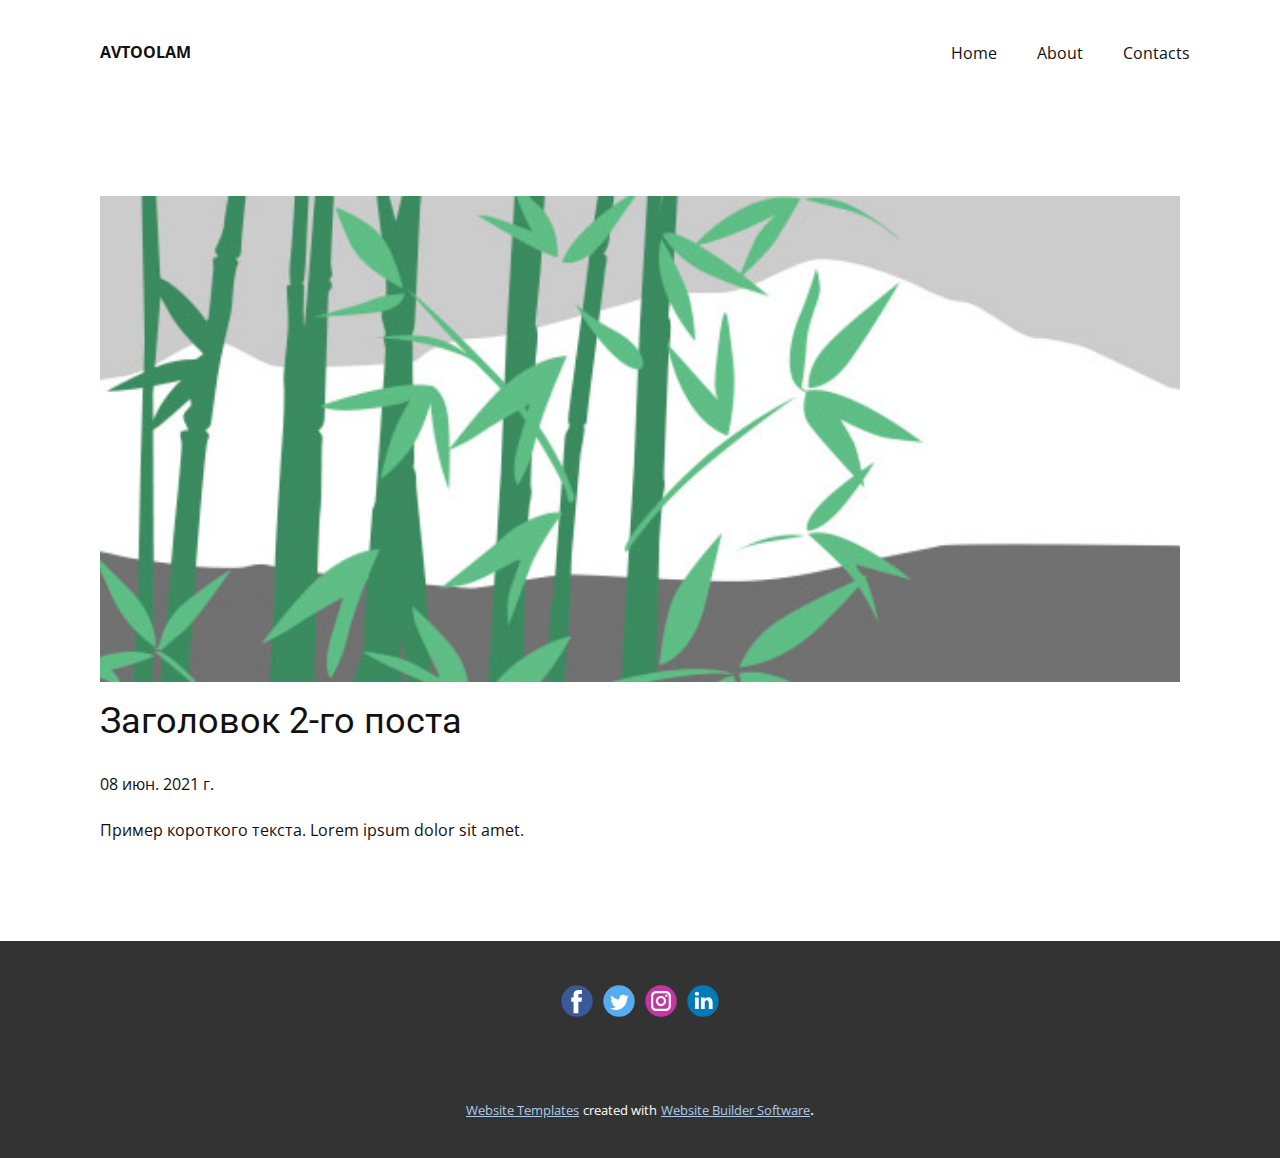
<file: blog/пост-1.html>
<!doctype html>
<html style="font-size: 16px;"><head>
    <meta name="viewport" content="width=device-width, initial-scale=1.0">
    <meta charset="utf-8">
    <meta name="keywords" content="Заголовок 1-го поста">
    <meta name="description" content="">
    <meta name="page_type" content="np-template-header-footer-from-plugin">
    <title>Заголовок 2-го поста</title>
    <link rel="stylesheet" href="../nicepage.css" media="screen">
<link rel="stylesheet" href="../Post-Template.css" media="screen">
    <script class="u-script" type="text/javascript" src="../jquery.js" defer=""></script>
    <script class="u-script" type="text/javascript" src="../nicepage.js" defer=""></script>
    <meta name="generator" content="Nicepage 3.16.1, nicepage.com">
    <link id="u-theme-google-font" rel="stylesheet" href="https://fonts.googleapis.com/css?family=Roboto:100,100i,300,300i,400,400i,500,500i,700,700i,900,900i|Open+Sans:300,300i,400,400i,600,600i,700,700i,800,800i">
    
    
    <script type="application/ld+json">{
		"@context": "http://schema.org",
		"@type": "Organization",
		"name": "",
		"url": "index.html",
		"sameAs": []
}</script>
    <meta property="og:title" content="Post Template">
    <meta property="og:type" content="website">
    <meta name="theme-color" content="#478ac9">
    <link rel="canonical" href="../index.html">
    <meta property="og:url" content="index.html">
  </head>
  <body class="u-body"><header class="u-clearfix u-header u-header" id="sec-23e4"><div class="u-clearfix u-sheet u-valign-middle u-sheet-1">
        <nav class="u-menu u-menu-dropdown u-offcanvas u-menu-1">
          <div class="menu-collapse" style="font-size: 1rem; letter-spacing: 0px;">
            <a class="u-button-style u-custom-left-right-menu-spacing u-custom-padding-bottom u-custom-top-bottom-menu-spacing u-nav-link u-text-active-palette-1-base u-text-hover-palette-2-base" href="#">
              <svg><use xmlns:xlink="http://www.w3.org/1999/xlink" xlink:href="#menu-hamburger"></use></svg>
              <svg version="1.1" xmlns="http://www.w3.org/2000/svg" xmlns:xlink="http://www.w3.org/1999/xlink"><defs><symbol id="menu-hamburger" viewBox="0 0 16 16" style="width: 16px; height: 16px;"><rect y="1" width="16" height="2"></rect><rect y="7" width="16" height="2"></rect><rect y="13" width="16" height="2"></rect>
</symbol>
</defs></svg>
            </a>
          </div>
          <div class="u-custom-menu u-nav-container">
            <ul class="u-nav u-unstyled u-nav-1"><li class="u-nav-item"><a class="u-button-style u-nav-link u-text-active-palette-1-base u-text-hover-palette-2-base" href="../Home.html" style="padding: 10px 20px;">Home</a>
</li><li class="u-nav-item"><a class="u-button-style u-nav-link u-text-active-palette-1-base u-text-hover-palette-2-base" href="../About.html" style="padding: 10px 20px;">About</a>
</li><li class="u-nav-item"><a class="u-button-style u-nav-link u-text-active-palette-1-base u-text-hover-palette-2-base" href="../Contacts.html" style="padding: 10px 20px;">Contacts</a>
</li></ul>
          </div>
          <div class="u-custom-menu u-nav-container-collapse">
            <div class="u-black u-container-style u-inner-container-layout u-opacity u-opacity-95 u-sidenav">
              <div class="u-sidenav-overflow">
                <div class="u-menu-close"></div>
                <ul class="u-align-center u-nav u-popupmenu-items u-unstyled u-nav-2"><li class="u-nav-item"><a class="u-button-style u-nav-link" href="../Home.html" style="padding: 10px 20px;">Home</a>
</li><li class="u-nav-item"><a class="u-button-style u-nav-link" href="../About.html" style="padding: 10px 20px;">About</a>
</li><li class="u-nav-item"><a class="u-button-style u-nav-link" href="../Contacts.html" style="padding: 10px 20px;">Contacts</a>
</li></ul>
              </div>
            </div>
            <div class="u-black u-menu-overlay u-opacity u-opacity-70"></div>
          </div>
        </nav>
        <a href="#" class="u-btn u-button-style u-none u-text-hover-palette-1-base u-btn-1">AVTOOLAM</a>
      </div></header>
    <section class="u-align-center u-clearfix u-section-1" id="sec-c97c">
      <div class="u-clearfix u-sheet u-valign-middle-md u-valign-middle-sm u-valign-middle-xs u-sheet-1"><!--post_details--><!--post_details_options_json--><!--{"source":""}--><!--/post_details_options_json--><!--blog_post-->
        <div class="u-container-style u-expanded-width u-post-details u-post-details-1">
          <div class="u-container-layout u-valign-middle u-container-layout-1"><!--blog_post_image-->
            <img alt="" class="u-blog-control u-expanded-width u-image u-image-default u-image-1" src="[data-uri]"><!--/blog_post_image--><!--blog_post_header-->
            <h2 class="u-blog-control u-text u-text-1">Заголовок 2-го поста</h2><!--/blog_post_header--><!--blog_post_metadata-->
            <div class="u-blog-control u-metadata u-metadata-1"><!--blog_post_metadata_date-->
              <span class="u-meta-date u-meta-icon">08 июн. 2021 г.</span><!--/blog_post_metadata_date--><!--blog_post_metadata_category-->
              <!--/blog_post_metadata_category--><!--blog_post_metadata_comments-->
              <!--/blog_post_metadata_comments-->
            </div><!--/blog_post_metadata--><!--blog_post_content-->
            <div class="u-align-justify u-blog-control u-post-content u-text u-text-2 fr-view">
  Пример короткого текста. Lorem ipsum dolor sit amet.
  </div><!--/blog_post_content-->
          </div>
        </div><!--/blog_post--><!--/post_details-->
      </div>
    </section>
    
    
    <footer class="u-clearfix u-footer u-grey-80" id="sec-59b1"><div class="u-clearfix u-sheet u-sheet-1">
        <div class="u-align-left u-social-icons u-spacing-10 u-social-icons-1">
          <a class="u-social-url" title="facebook" target="_blank" href=""><span class="u-icon u-icon-circle u-social-facebook u-social-icon u-icon-1"><svg class="u-svg-link" preserveAspectRatio="xMidYMin slice" viewBox="0 0 112 112" style=""><use xmlns:xlink="http://www.w3.org/1999/xlink" xlink:href="#svg-30a0"></use></svg><svg class="u-svg-content" viewBox="0 0 112 112" x="0" y="0" id="svg-30a0"><circle fill="currentColor" cx="56.1" cy="56.1" r="55"></circle><path fill="#FFFFFF" d="M73.5,31.6h-9.1c-1.4,0-3.6,0.8-3.6,3.9v8.5h12.6L72,58.3H60.8v40.8H43.9V58.3h-8V43.9h8v-9.2
            c0-6.7,3.1-17,17-17h12.5v13.9H73.5z"></path></svg></span>
          </a>
          <a class="u-social-url" title="twitter" target="_blank" href=""><span class="u-icon u-icon-circle u-social-icon u-social-twitter u-icon-2"><svg class="u-svg-link" preserveAspectRatio="xMidYMin slice" viewBox="0 0 112 112" style=""><use xmlns:xlink="http://www.w3.org/1999/xlink" xlink:href="#svg-e9fa"></use></svg><svg class="u-svg-content" viewBox="0 0 112 112" x="0" y="0" id="svg-e9fa"><circle fill="currentColor" class="st0" cx="56.1" cy="56.1" r="55"></circle><path fill="#FFFFFF" d="M83.8,47.3c0,0.6,0,1.2,0,1.7c0,17.7-13.5,38.2-38.2,38.2C38,87.2,31,85,25,81.2c1,0.1,2.1,0.2,3.2,0.2
            c6.3,0,12.1-2.1,16.7-5.7c-5.9-0.1-10.8-4-12.5-9.3c0.8,0.2,1.7,0.2,2.5,0.2c1.2,0,2.4-0.2,3.5-0.5c-6.1-1.2-10.8-6.7-10.8-13.1
            c0-0.1,0-0.1,0-0.2c1.8,1,3.9,1.6,6.1,1.7c-3.6-2.4-6-6.5-6-11.2c0-2.5,0.7-4.8,1.8-6.7c6.6,8.1,16.5,13.5,27.6,14
            c-0.2-1-0.3-2-0.3-3.1c0-7.4,6-13.4,13.4-13.4c3.9,0,7.3,1.6,9.8,4.2c3.1-0.6,5.9-1.7,8.5-3.3c-1,3.1-3.1,5.8-5.9,7.4
            c2.7-0.3,5.3-1,7.7-2.1C88.7,43,86.4,45.4,83.8,47.3z"></path></svg></span>
          </a>
          <a class="u-social-url" title="instagram" target="_blank" href=""><span class="u-icon u-icon-circle u-social-icon u-social-instagram u-icon-3"><svg class="u-svg-link" preserveAspectRatio="xMidYMin slice" viewBox="0 0 112 112" style=""><use xmlns:xlink="http://www.w3.org/1999/xlink" xlink:href="#svg-81e8"></use></svg><svg class="u-svg-content" viewBox="0 0 112 112" x="0" y="0" id="svg-81e8"><circle fill="currentColor" cx="56.1" cy="56.1" r="55"></circle><path fill="#FFFFFF" d="M55.9,38.2c-9.9,0-17.9,8-17.9,17.9C38,66,46,74,55.9,74c9.9,0,17.9-8,17.9-17.9C73.8,46.2,65.8,38.2,55.9,38.2
            z M55.9,66.4c-5.7,0-10.3-4.6-10.3-10.3c-0.1-5.7,4.6-10.3,10.3-10.3c5.7,0,10.3,4.6,10.3,10.3C66.2,61.8,61.6,66.4,55.9,66.4z"></path><path fill="#FFFFFF" d="M74.3,33.5c-2.3,0-4.2,1.9-4.2,4.2s1.9,4.2,4.2,4.2s4.2-1.9,4.2-4.2S76.6,33.5,74.3,33.5z"></path><path fill="#FFFFFF" d="M73.1,21.3H38.6c-9.7,0-17.5,7.9-17.5,17.5v34.5c0,9.7,7.9,17.6,17.5,17.6h34.5c9.7,0,17.5-7.9,17.5-17.5V38.8
            C90.6,29.1,82.7,21.3,73.1,21.3z M83,73.3c0,5.5-4.5,9.9-9.9,9.9H38.6c-5.5,0-9.9-4.5-9.9-9.9V38.8c0-5.5,4.5-9.9,9.9-9.9h34.5
            c5.5,0,9.9,4.5,9.9,9.9V73.3z"></path></svg></span>
          </a>
          <a class="u-social-url" title="linkedin" target="_blank" href=""><span class="u-icon u-icon-circle u-social-icon u-social-linkedin u-icon-4"><svg class="u-svg-link" preserveAspectRatio="xMidYMin slice" viewBox="0 0 112 112" style=""><use xmlns:xlink="http://www.w3.org/1999/xlink" xlink:href="#svg-1a8a"></use></svg><svg class="u-svg-content" viewBox="0 0 112 112" x="0" y="0" id="svg-1a8a"><circle fill="currentColor" cx="56.1" cy="56.1" r="55"></circle><path fill="#FFFFFF" d="M41.3,83.7H27.9V43.4h13.4V83.7z M34.6,37.9L34.6,37.9c-4.6,0-7.5-3.1-7.5-7c0-4,3-7,7.6-7s7.4,3,7.5,7
            C42.2,34.8,39.2,37.9,34.6,37.9z M89.6,83.7H76.2V62.2c0-5.4-1.9-9.1-6.8-9.1c-3.7,0-5.9,2.5-6.9,4.9c-0.4,0.9-0.4,2.1-0.4,3.3v22.5
            H48.7c0,0,0.2-36.5,0-40.3h13.4v5.7c1.8-2.7,5-6.7,12.1-6.7c8.8,0,15.4,5.8,15.4,18.1V83.7z"></path></svg></span>
          </a>
        </div>
      </div></footer>
    <section class="u-backlink u-clearfix u-grey-80">
      <a class="u-link" href="https://nicepage.com/website-templates" target="_blank">
        <span>Website Templates</span>
      </a>
      <p class="u-text">
        <span>created with</span>
      </p>
      <a class="u-link" href="https://nicepage.com/" target="_blank">
        <span>Website Builder Software</span>
      </a>. 
    </section>
  
</body></html>
</file>
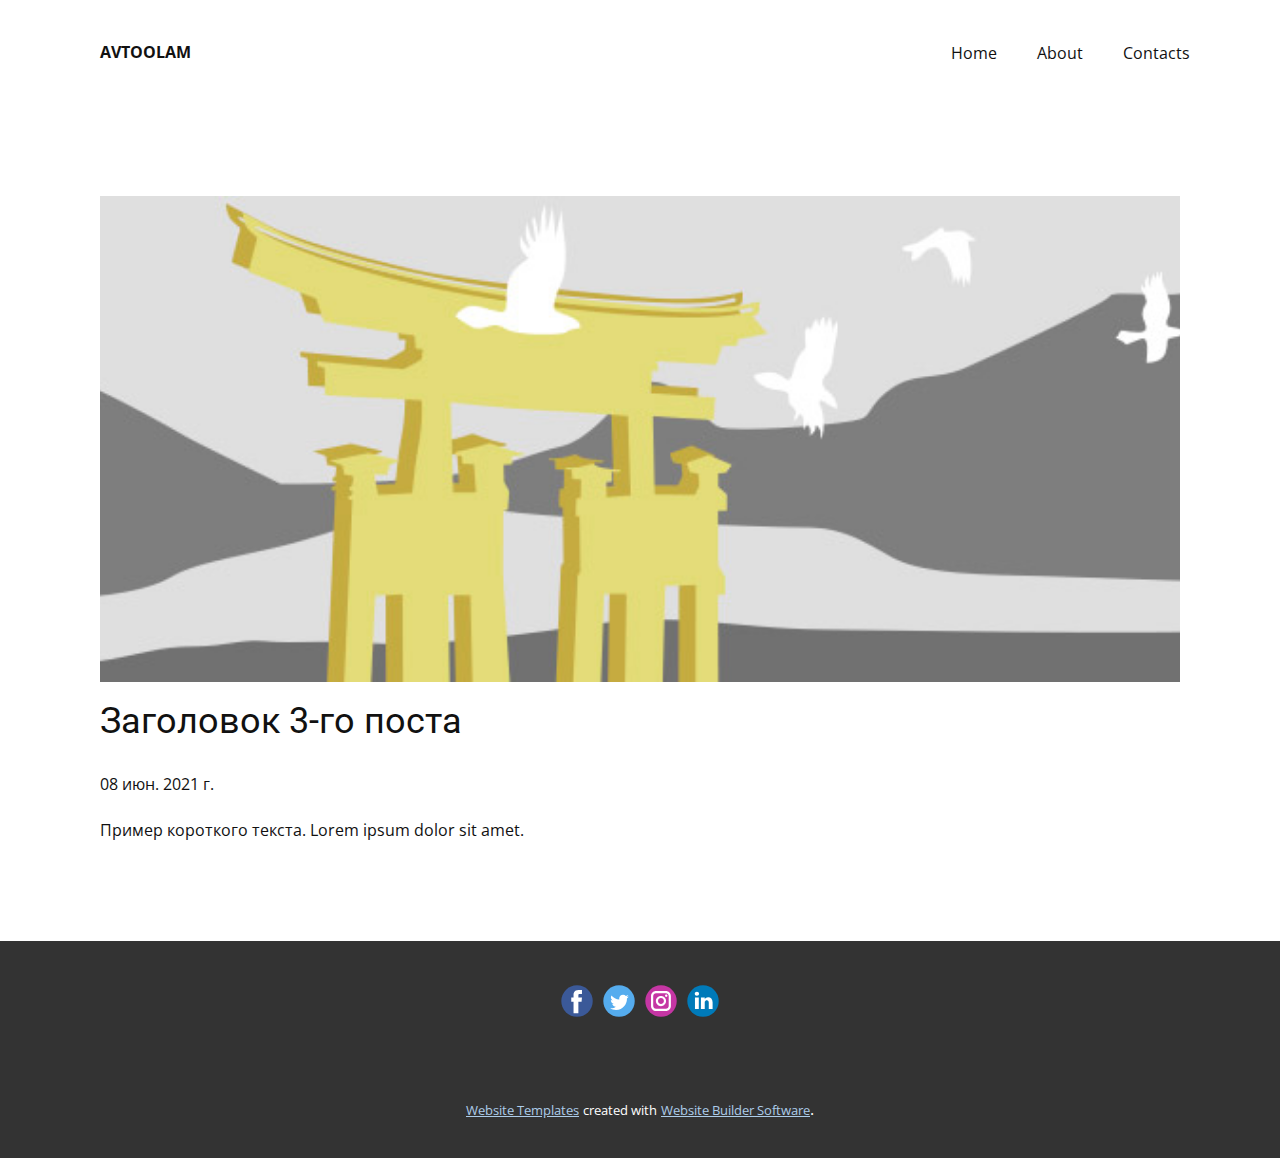
<file: blog/пост-2.html>
<!doctype html>
<html style="font-size: 16px;"><head>
    <meta name="viewport" content="width=device-width, initial-scale=1.0">
    <meta charset="utf-8">
    <meta name="keywords" content="Заголовок 1-го поста">
    <meta name="description" content="">
    <meta name="page_type" content="np-template-header-footer-from-plugin">
    <title>Заголовок 3-го поста</title>
    <link rel="stylesheet" href="../nicepage.css" media="screen">
<link rel="stylesheet" href="../Post-Template.css" media="screen">
    <script class="u-script" type="text/javascript" src="../jquery.js" defer=""></script>
    <script class="u-script" type="text/javascript" src="../nicepage.js" defer=""></script>
    <meta name="generator" content="Nicepage 3.16.1, nicepage.com">
    <link id="u-theme-google-font" rel="stylesheet" href="https://fonts.googleapis.com/css?family=Roboto:100,100i,300,300i,400,400i,500,500i,700,700i,900,900i|Open+Sans:300,300i,400,400i,600,600i,700,700i,800,800i">
    
    
    <script type="application/ld+json">{
		"@context": "http://schema.org",
		"@type": "Organization",
		"name": "",
		"url": "index.html",
		"sameAs": []
}</script>
    <meta property="og:title" content="Post Template">
    <meta property="og:type" content="website">
    <meta name="theme-color" content="#478ac9">
    <link rel="canonical" href="../index.html">
    <meta property="og:url" content="index.html">
  </head>
  <body class="u-body"><header class="u-clearfix u-header u-header" id="sec-23e4"><div class="u-clearfix u-sheet u-valign-middle u-sheet-1">
        <nav class="u-menu u-menu-dropdown u-offcanvas u-menu-1">
          <div class="menu-collapse" style="font-size: 1rem; letter-spacing: 0px;">
            <a class="u-button-style u-custom-left-right-menu-spacing u-custom-padding-bottom u-custom-top-bottom-menu-spacing u-nav-link u-text-active-palette-1-base u-text-hover-palette-2-base" href="#">
              <svg><use xmlns:xlink="http://www.w3.org/1999/xlink" xlink:href="#menu-hamburger"></use></svg>
              <svg version="1.1" xmlns="http://www.w3.org/2000/svg" xmlns:xlink="http://www.w3.org/1999/xlink"><defs><symbol id="menu-hamburger" viewBox="0 0 16 16" style="width: 16px; height: 16px;"><rect y="1" width="16" height="2"></rect><rect y="7" width="16" height="2"></rect><rect y="13" width="16" height="2"></rect>
</symbol>
</defs></svg>
            </a>
          </div>
          <div class="u-custom-menu u-nav-container">
            <ul class="u-nav u-unstyled u-nav-1"><li class="u-nav-item"><a class="u-button-style u-nav-link u-text-active-palette-1-base u-text-hover-palette-2-base" href="../Home.html" style="padding: 10px 20px;">Home</a>
</li><li class="u-nav-item"><a class="u-button-style u-nav-link u-text-active-palette-1-base u-text-hover-palette-2-base" href="../About.html" style="padding: 10px 20px;">About</a>
</li><li class="u-nav-item"><a class="u-button-style u-nav-link u-text-active-palette-1-base u-text-hover-palette-2-base" href="../Contacts.html" style="padding: 10px 20px;">Contacts</a>
</li></ul>
          </div>
          <div class="u-custom-menu u-nav-container-collapse">
            <div class="u-black u-container-style u-inner-container-layout u-opacity u-opacity-95 u-sidenav">
              <div class="u-sidenav-overflow">
                <div class="u-menu-close"></div>
                <ul class="u-align-center u-nav u-popupmenu-items u-unstyled u-nav-2"><li class="u-nav-item"><a class="u-button-style u-nav-link" href="../Home.html" style="padding: 10px 20px;">Home</a>
</li><li class="u-nav-item"><a class="u-button-style u-nav-link" href="../About.html" style="padding: 10px 20px;">About</a>
</li><li class="u-nav-item"><a class="u-button-style u-nav-link" href="../Contacts.html" style="padding: 10px 20px;">Contacts</a>
</li></ul>
              </div>
            </div>
            <div class="u-black u-menu-overlay u-opacity u-opacity-70"></div>
          </div>
        </nav>
        <a href="#" class="u-btn u-button-style u-none u-text-hover-palette-1-base u-btn-1">AVTOOLAM</a>
      </div></header>
    <section class="u-align-center u-clearfix u-section-1" id="sec-c97c">
      <div class="u-clearfix u-sheet u-valign-middle-md u-valign-middle-sm u-valign-middle-xs u-sheet-1"><!--post_details--><!--post_details_options_json--><!--{"source":""}--><!--/post_details_options_json--><!--blog_post-->
        <div class="u-container-style u-expanded-width u-post-details u-post-details-1">
          <div class="u-container-layout u-valign-middle u-container-layout-1"><!--blog_post_image-->
            <img alt="" class="u-blog-control u-expanded-width u-image u-image-default u-image-1" src="[data-uri]"><!--/blog_post_image--><!--blog_post_header-->
            <h2 class="u-blog-control u-text u-text-1">Заголовок 3-го поста</h2><!--/blog_post_header--><!--blog_post_metadata-->
            <div class="u-blog-control u-metadata u-metadata-1"><!--blog_post_metadata_date-->
              <span class="u-meta-date u-meta-icon">08 июн. 2021 г.</span><!--/blog_post_metadata_date--><!--blog_post_metadata_category-->
              <!--/blog_post_metadata_category--><!--blog_post_metadata_comments-->
              <!--/blog_post_metadata_comments-->
            </div><!--/blog_post_metadata--><!--blog_post_content-->
            <div class="u-align-justify u-blog-control u-post-content u-text u-text-2 fr-view">
  Пример короткого текста. Lorem ipsum dolor sit amet.
  </div><!--/blog_post_content-->
          </div>
        </div><!--/blog_post--><!--/post_details-->
      </div>
    </section>
    
    
    <footer class="u-clearfix u-footer u-grey-80" id="sec-59b1"><div class="u-clearfix u-sheet u-sheet-1">
        <div class="u-align-left u-social-icons u-spacing-10 u-social-icons-1">
          <a class="u-social-url" title="facebook" target="_blank" href=""><span class="u-icon u-icon-circle u-social-facebook u-social-icon u-icon-1"><svg class="u-svg-link" preserveAspectRatio="xMidYMin slice" viewBox="0 0 112 112" style=""><use xmlns:xlink="http://www.w3.org/1999/xlink" xlink:href="#svg-30a0"></use></svg><svg class="u-svg-content" viewBox="0 0 112 112" x="0" y="0" id="svg-30a0"><circle fill="currentColor" cx="56.1" cy="56.1" r="55"></circle><path fill="#FFFFFF" d="M73.5,31.6h-9.1c-1.4,0-3.6,0.8-3.6,3.9v8.5h12.6L72,58.3H60.8v40.8H43.9V58.3h-8V43.9h8v-9.2
            c0-6.7,3.1-17,17-17h12.5v13.9H73.5z"></path></svg></span>
          </a>
          <a class="u-social-url" title="twitter" target="_blank" href=""><span class="u-icon u-icon-circle u-social-icon u-social-twitter u-icon-2"><svg class="u-svg-link" preserveAspectRatio="xMidYMin slice" viewBox="0 0 112 112" style=""><use xmlns:xlink="http://www.w3.org/1999/xlink" xlink:href="#svg-e9fa"></use></svg><svg class="u-svg-content" viewBox="0 0 112 112" x="0" y="0" id="svg-e9fa"><circle fill="currentColor" class="st0" cx="56.1" cy="56.1" r="55"></circle><path fill="#FFFFFF" d="M83.8,47.3c0,0.6,0,1.2,0,1.7c0,17.7-13.5,38.2-38.2,38.2C38,87.2,31,85,25,81.2c1,0.1,2.1,0.2,3.2,0.2
            c6.3,0,12.1-2.1,16.7-5.7c-5.9-0.1-10.8-4-12.5-9.3c0.8,0.2,1.7,0.2,2.5,0.2c1.2,0,2.4-0.2,3.5-0.5c-6.1-1.2-10.8-6.7-10.8-13.1
            c0-0.1,0-0.1,0-0.2c1.8,1,3.9,1.6,6.1,1.7c-3.6-2.4-6-6.5-6-11.2c0-2.5,0.7-4.8,1.8-6.7c6.6,8.1,16.5,13.5,27.6,14
            c-0.2-1-0.3-2-0.3-3.1c0-7.4,6-13.4,13.4-13.4c3.9,0,7.3,1.6,9.8,4.2c3.1-0.6,5.9-1.7,8.5-3.3c-1,3.1-3.1,5.8-5.9,7.4
            c2.7-0.3,5.3-1,7.7-2.1C88.7,43,86.4,45.4,83.8,47.3z"></path></svg></span>
          </a>
          <a class="u-social-url" title="instagram" target="_blank" href=""><span class="u-icon u-icon-circle u-social-icon u-social-instagram u-icon-3"><svg class="u-svg-link" preserveAspectRatio="xMidYMin slice" viewBox="0 0 112 112" style=""><use xmlns:xlink="http://www.w3.org/1999/xlink" xlink:href="#svg-81e8"></use></svg><svg class="u-svg-content" viewBox="0 0 112 112" x="0" y="0" id="svg-81e8"><circle fill="currentColor" cx="56.1" cy="56.1" r="55"></circle><path fill="#FFFFFF" d="M55.9,38.2c-9.9,0-17.9,8-17.9,17.9C38,66,46,74,55.9,74c9.9,0,17.9-8,17.9-17.9C73.8,46.2,65.8,38.2,55.9,38.2
            z M55.9,66.4c-5.7,0-10.3-4.6-10.3-10.3c-0.1-5.7,4.6-10.3,10.3-10.3c5.7,0,10.3,4.6,10.3,10.3C66.2,61.8,61.6,66.4,55.9,66.4z"></path><path fill="#FFFFFF" d="M74.3,33.5c-2.3,0-4.2,1.9-4.2,4.2s1.9,4.2,4.2,4.2s4.2-1.9,4.2-4.2S76.6,33.5,74.3,33.5z"></path><path fill="#FFFFFF" d="M73.1,21.3H38.6c-9.7,0-17.5,7.9-17.5,17.5v34.5c0,9.7,7.9,17.6,17.5,17.6h34.5c9.7,0,17.5-7.9,17.5-17.5V38.8
            C90.6,29.1,82.7,21.3,73.1,21.3z M83,73.3c0,5.5-4.5,9.9-9.9,9.9H38.6c-5.5,0-9.9-4.5-9.9-9.9V38.8c0-5.5,4.5-9.9,9.9-9.9h34.5
            c5.5,0,9.9,4.5,9.9,9.9V73.3z"></path></svg></span>
          </a>
          <a class="u-social-url" title="linkedin" target="_blank" href=""><span class="u-icon u-icon-circle u-social-icon u-social-linkedin u-icon-4"><svg class="u-svg-link" preserveAspectRatio="xMidYMin slice" viewBox="0 0 112 112" style=""><use xmlns:xlink="http://www.w3.org/1999/xlink" xlink:href="#svg-1a8a"></use></svg><svg class="u-svg-content" viewBox="0 0 112 112" x="0" y="0" id="svg-1a8a"><circle fill="currentColor" cx="56.1" cy="56.1" r="55"></circle><path fill="#FFFFFF" d="M41.3,83.7H27.9V43.4h13.4V83.7z M34.6,37.9L34.6,37.9c-4.6,0-7.5-3.1-7.5-7c0-4,3-7,7.6-7s7.4,3,7.5,7
            C42.2,34.8,39.2,37.9,34.6,37.9z M89.6,83.7H76.2V62.2c0-5.4-1.9-9.1-6.8-9.1c-3.7,0-5.9,2.5-6.9,4.9c-0.4,0.9-0.4,2.1-0.4,3.3v22.5
            H48.7c0,0,0.2-36.5,0-40.3h13.4v5.7c1.8-2.7,5-6.7,12.1-6.7c8.8,0,15.4,5.8,15.4,18.1V83.7z"></path></svg></span>
          </a>
        </div>
      </div></footer>
    <section class="u-backlink u-clearfix u-grey-80">
      <a class="u-link" href="https://nicepage.com/website-templates" target="_blank">
        <span>Website Templates</span>
      </a>
      <p class="u-text">
        <span>created with</span>
      </p>
      <a class="u-link" href="https://nicepage.com/" target="_blank">
        <span>Website Builder Software</span>
      </a>. 
    </section>
  
</body></html>
</file>
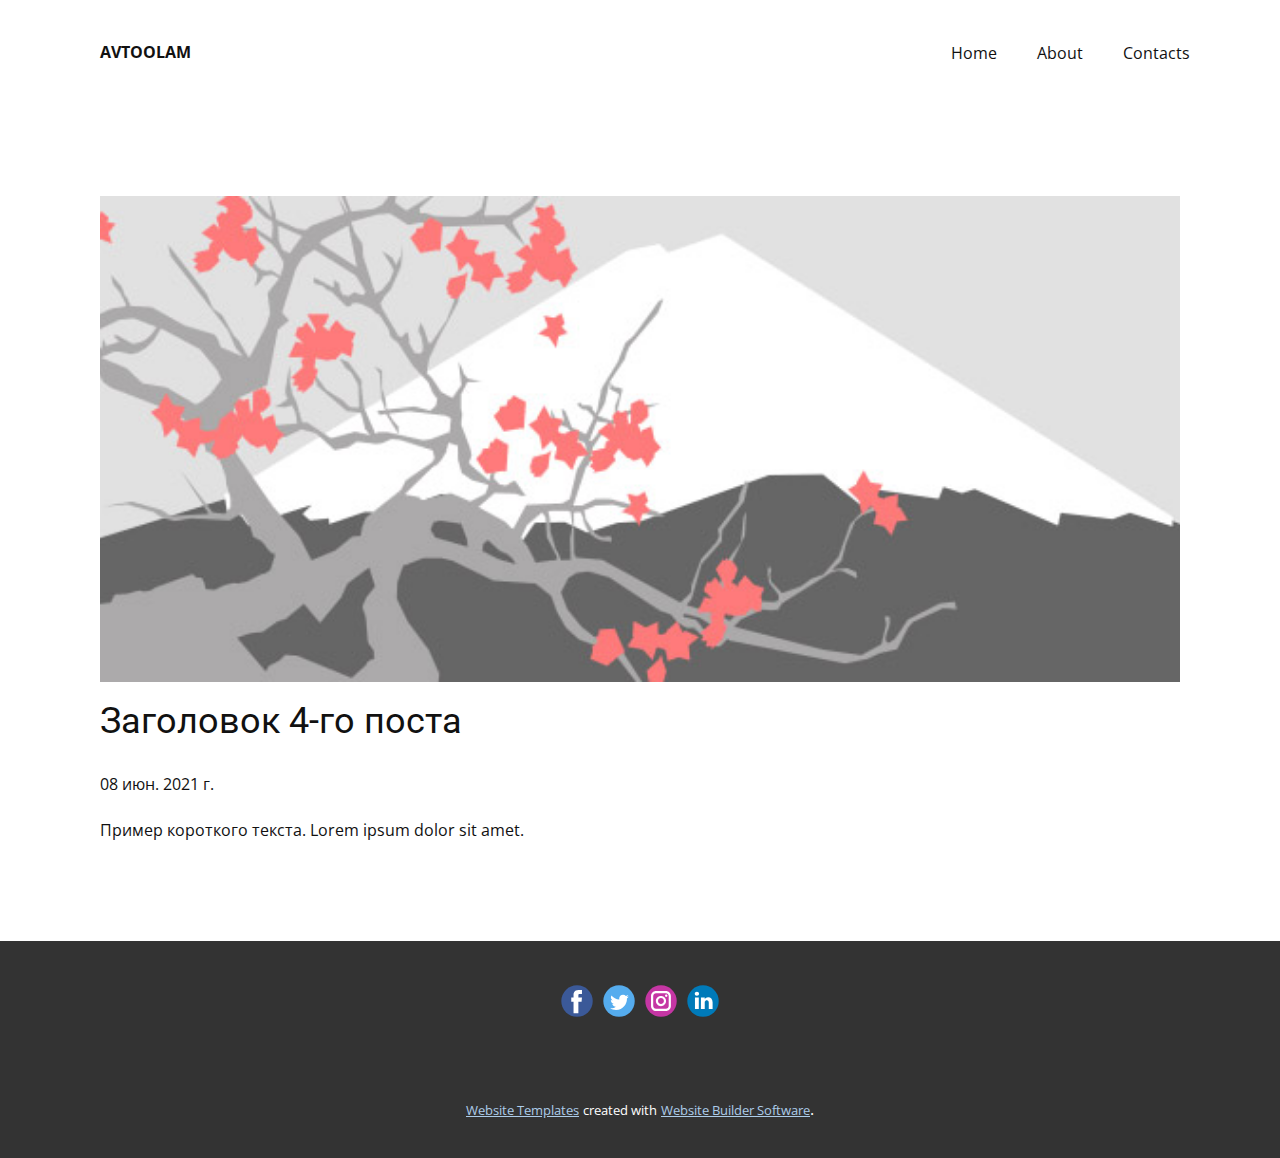
<file: blog/пост-3.html>
<!doctype html>
<html style="font-size: 16px;"><head>
    <meta name="viewport" content="width=device-width, initial-scale=1.0">
    <meta charset="utf-8">
    <meta name="keywords" content="Заголовок 1-го поста">
    <meta name="description" content="">
    <meta name="page_type" content="np-template-header-footer-from-plugin">
    <title>Заголовок 4-го поста</title>
    <link rel="stylesheet" href="../nicepage.css" media="screen">
<link rel="stylesheet" href="../Post-Template.css" media="screen">
    <script class="u-script" type="text/javascript" src="../jquery.js" defer=""></script>
    <script class="u-script" type="text/javascript" src="../nicepage.js" defer=""></script>
    <meta name="generator" content="Nicepage 3.16.1, nicepage.com">
    <link id="u-theme-google-font" rel="stylesheet" href="https://fonts.googleapis.com/css?family=Roboto:100,100i,300,300i,400,400i,500,500i,700,700i,900,900i|Open+Sans:300,300i,400,400i,600,600i,700,700i,800,800i">
    
    
    <script type="application/ld+json">{
		"@context": "http://schema.org",
		"@type": "Organization",
		"name": "",
		"url": "index.html",
		"sameAs": []
}</script>
    <meta property="og:title" content="Post Template">
    <meta property="og:type" content="website">
    <meta name="theme-color" content="#478ac9">
    <link rel="canonical" href="../index.html">
    <meta property="og:url" content="index.html">
  </head>
  <body class="u-body"><header class="u-clearfix u-header u-header" id="sec-23e4"><div class="u-clearfix u-sheet u-valign-middle u-sheet-1">
        <nav class="u-menu u-menu-dropdown u-offcanvas u-menu-1">
          <div class="menu-collapse" style="font-size: 1rem; letter-spacing: 0px;">
            <a class="u-button-style u-custom-left-right-menu-spacing u-custom-padding-bottom u-custom-top-bottom-menu-spacing u-nav-link u-text-active-palette-1-base u-text-hover-palette-2-base" href="#">
              <svg><use xmlns:xlink="http://www.w3.org/1999/xlink" xlink:href="#menu-hamburger"></use></svg>
              <svg version="1.1" xmlns="http://www.w3.org/2000/svg" xmlns:xlink="http://www.w3.org/1999/xlink"><defs><symbol id="menu-hamburger" viewBox="0 0 16 16" style="width: 16px; height: 16px;"><rect y="1" width="16" height="2"></rect><rect y="7" width="16" height="2"></rect><rect y="13" width="16" height="2"></rect>
</symbol>
</defs></svg>
            </a>
          </div>
          <div class="u-custom-menu u-nav-container">
            <ul class="u-nav u-unstyled u-nav-1"><li class="u-nav-item"><a class="u-button-style u-nav-link u-text-active-palette-1-base u-text-hover-palette-2-base" href="../Home.html" style="padding: 10px 20px;">Home</a>
</li><li class="u-nav-item"><a class="u-button-style u-nav-link u-text-active-palette-1-base u-text-hover-palette-2-base" href="../About.html" style="padding: 10px 20px;">About</a>
</li><li class="u-nav-item"><a class="u-button-style u-nav-link u-text-active-palette-1-base u-text-hover-palette-2-base" href="../Contacts.html" style="padding: 10px 20px;">Contacts</a>
</li></ul>
          </div>
          <div class="u-custom-menu u-nav-container-collapse">
            <div class="u-black u-container-style u-inner-container-layout u-opacity u-opacity-95 u-sidenav">
              <div class="u-sidenav-overflow">
                <div class="u-menu-close"></div>
                <ul class="u-align-center u-nav u-popupmenu-items u-unstyled u-nav-2"><li class="u-nav-item"><a class="u-button-style u-nav-link" href="../Home.html" style="padding: 10px 20px;">Home</a>
</li><li class="u-nav-item"><a class="u-button-style u-nav-link" href="../About.html" style="padding: 10px 20px;">About</a>
</li><li class="u-nav-item"><a class="u-button-style u-nav-link" href="../Contacts.html" style="padding: 10px 20px;">Contacts</a>
</li></ul>
              </div>
            </div>
            <div class="u-black u-menu-overlay u-opacity u-opacity-70"></div>
          </div>
        </nav>
        <a href="#" class="u-btn u-button-style u-none u-text-hover-palette-1-base u-btn-1">AVTOOLAM</a>
      </div></header>
    <section class="u-align-center u-clearfix u-section-1" id="sec-c97c">
      <div class="u-clearfix u-sheet u-valign-middle-md u-valign-middle-sm u-valign-middle-xs u-sheet-1"><!--post_details--><!--post_details_options_json--><!--{"source":""}--><!--/post_details_options_json--><!--blog_post-->
        <div class="u-container-style u-expanded-width u-post-details u-post-details-1">
          <div class="u-container-layout u-valign-middle u-container-layout-1"><!--blog_post_image-->
            <img alt="" class="u-blog-control u-expanded-width u-image u-image-default u-image-1" src="[data-uri]"><!--/blog_post_image--><!--blog_post_header-->
            <h2 class="u-blog-control u-text u-text-1">Заголовок 4-го поста</h2><!--/blog_post_header--><!--blog_post_metadata-->
            <div class="u-blog-control u-metadata u-metadata-1"><!--blog_post_metadata_date-->
              <span class="u-meta-date u-meta-icon">08 июн. 2021 г.</span><!--/blog_post_metadata_date--><!--blog_post_metadata_category-->
              <!--/blog_post_metadata_category--><!--blog_post_metadata_comments-->
              <!--/blog_post_metadata_comments-->
            </div><!--/blog_post_metadata--><!--blog_post_content-->
            <div class="u-align-justify u-blog-control u-post-content u-text u-text-2 fr-view">
  Пример короткого текста. Lorem ipsum dolor sit amet.
  </div><!--/blog_post_content-->
          </div>
        </div><!--/blog_post--><!--/post_details-->
      </div>
    </section>
    
    
    <footer class="u-clearfix u-footer u-grey-80" id="sec-59b1"><div class="u-clearfix u-sheet u-sheet-1">
        <div class="u-align-left u-social-icons u-spacing-10 u-social-icons-1">
          <a class="u-social-url" title="facebook" target="_blank" href=""><span class="u-icon u-icon-circle u-social-facebook u-social-icon u-icon-1"><svg class="u-svg-link" preserveAspectRatio="xMidYMin slice" viewBox="0 0 112 112" style=""><use xmlns:xlink="http://www.w3.org/1999/xlink" xlink:href="#svg-30a0"></use></svg><svg class="u-svg-content" viewBox="0 0 112 112" x="0" y="0" id="svg-30a0"><circle fill="currentColor" cx="56.1" cy="56.1" r="55"></circle><path fill="#FFFFFF" d="M73.5,31.6h-9.1c-1.4,0-3.6,0.8-3.6,3.9v8.5h12.6L72,58.3H60.8v40.8H43.9V58.3h-8V43.9h8v-9.2
            c0-6.7,3.1-17,17-17h12.5v13.9H73.5z"></path></svg></span>
          </a>
          <a class="u-social-url" title="twitter" target="_blank" href=""><span class="u-icon u-icon-circle u-social-icon u-social-twitter u-icon-2"><svg class="u-svg-link" preserveAspectRatio="xMidYMin slice" viewBox="0 0 112 112" style=""><use xmlns:xlink="http://www.w3.org/1999/xlink" xlink:href="#svg-e9fa"></use></svg><svg class="u-svg-content" viewBox="0 0 112 112" x="0" y="0" id="svg-e9fa"><circle fill="currentColor" class="st0" cx="56.1" cy="56.1" r="55"></circle><path fill="#FFFFFF" d="M83.8,47.3c0,0.6,0,1.2,0,1.7c0,17.7-13.5,38.2-38.2,38.2C38,87.2,31,85,25,81.2c1,0.1,2.1,0.2,3.2,0.2
            c6.3,0,12.1-2.1,16.7-5.7c-5.9-0.1-10.8-4-12.5-9.3c0.8,0.2,1.7,0.2,2.5,0.2c1.2,0,2.4-0.2,3.5-0.5c-6.1-1.2-10.8-6.7-10.8-13.1
            c0-0.1,0-0.1,0-0.2c1.8,1,3.9,1.6,6.1,1.7c-3.6-2.4-6-6.5-6-11.2c0-2.5,0.7-4.8,1.8-6.7c6.6,8.1,16.5,13.5,27.6,14
            c-0.2-1-0.3-2-0.3-3.1c0-7.4,6-13.4,13.4-13.4c3.9,0,7.3,1.6,9.8,4.2c3.1-0.6,5.9-1.7,8.5-3.3c-1,3.1-3.1,5.8-5.9,7.4
            c2.7-0.3,5.3-1,7.7-2.1C88.7,43,86.4,45.4,83.8,47.3z"></path></svg></span>
          </a>
          <a class="u-social-url" title="instagram" target="_blank" href=""><span class="u-icon u-icon-circle u-social-icon u-social-instagram u-icon-3"><svg class="u-svg-link" preserveAspectRatio="xMidYMin slice" viewBox="0 0 112 112" style=""><use xmlns:xlink="http://www.w3.org/1999/xlink" xlink:href="#svg-81e8"></use></svg><svg class="u-svg-content" viewBox="0 0 112 112" x="0" y="0" id="svg-81e8"><circle fill="currentColor" cx="56.1" cy="56.1" r="55"></circle><path fill="#FFFFFF" d="M55.9,38.2c-9.9,0-17.9,8-17.9,17.9C38,66,46,74,55.9,74c9.9,0,17.9-8,17.9-17.9C73.8,46.2,65.8,38.2,55.9,38.2
            z M55.9,66.4c-5.7,0-10.3-4.6-10.3-10.3c-0.1-5.7,4.6-10.3,10.3-10.3c5.7,0,10.3,4.6,10.3,10.3C66.2,61.8,61.6,66.4,55.9,66.4z"></path><path fill="#FFFFFF" d="M74.3,33.5c-2.3,0-4.2,1.9-4.2,4.2s1.9,4.2,4.2,4.2s4.2-1.9,4.2-4.2S76.6,33.5,74.3,33.5z"></path><path fill="#FFFFFF" d="M73.1,21.3H38.6c-9.7,0-17.5,7.9-17.5,17.5v34.5c0,9.7,7.9,17.6,17.5,17.6h34.5c9.7,0,17.5-7.9,17.5-17.5V38.8
            C90.6,29.1,82.7,21.3,73.1,21.3z M83,73.3c0,5.5-4.5,9.9-9.9,9.9H38.6c-5.5,0-9.9-4.5-9.9-9.9V38.8c0-5.5,4.5-9.9,9.9-9.9h34.5
            c5.5,0,9.9,4.5,9.9,9.9V73.3z"></path></svg></span>
          </a>
          <a class="u-social-url" title="linkedin" target="_blank" href=""><span class="u-icon u-icon-circle u-social-icon u-social-linkedin u-icon-4"><svg class="u-svg-link" preserveAspectRatio="xMidYMin slice" viewBox="0 0 112 112" style=""><use xmlns:xlink="http://www.w3.org/1999/xlink" xlink:href="#svg-1a8a"></use></svg><svg class="u-svg-content" viewBox="0 0 112 112" x="0" y="0" id="svg-1a8a"><circle fill="currentColor" cx="56.1" cy="56.1" r="55"></circle><path fill="#FFFFFF" d="M41.3,83.7H27.9V43.4h13.4V83.7z M34.6,37.9L34.6,37.9c-4.6,0-7.5-3.1-7.5-7c0-4,3-7,7.6-7s7.4,3,7.5,7
            C42.2,34.8,39.2,37.9,34.6,37.9z M89.6,83.7H76.2V62.2c0-5.4-1.9-9.1-6.8-9.1c-3.7,0-5.9,2.5-6.9,4.9c-0.4,0.9-0.4,2.1-0.4,3.3v22.5
            H48.7c0,0,0.2-36.5,0-40.3h13.4v5.7c1.8-2.7,5-6.7,12.1-6.7c8.8,0,15.4,5.8,15.4,18.1V83.7z"></path></svg></span>
          </a>
        </div>
      </div></footer>
    <section class="u-backlink u-clearfix u-grey-80">
      <a class="u-link" href="https://nicepage.com/website-templates" target="_blank">
        <span>Website Templates</span>
      </a>
      <p class="u-text">
        <span>created with</span>
      </p>
      <a class="u-link" href="https://nicepage.com/" target="_blank">
        <span>Website Builder Software</span>
      </a>. 
    </section>
  
</body></html>
</file>
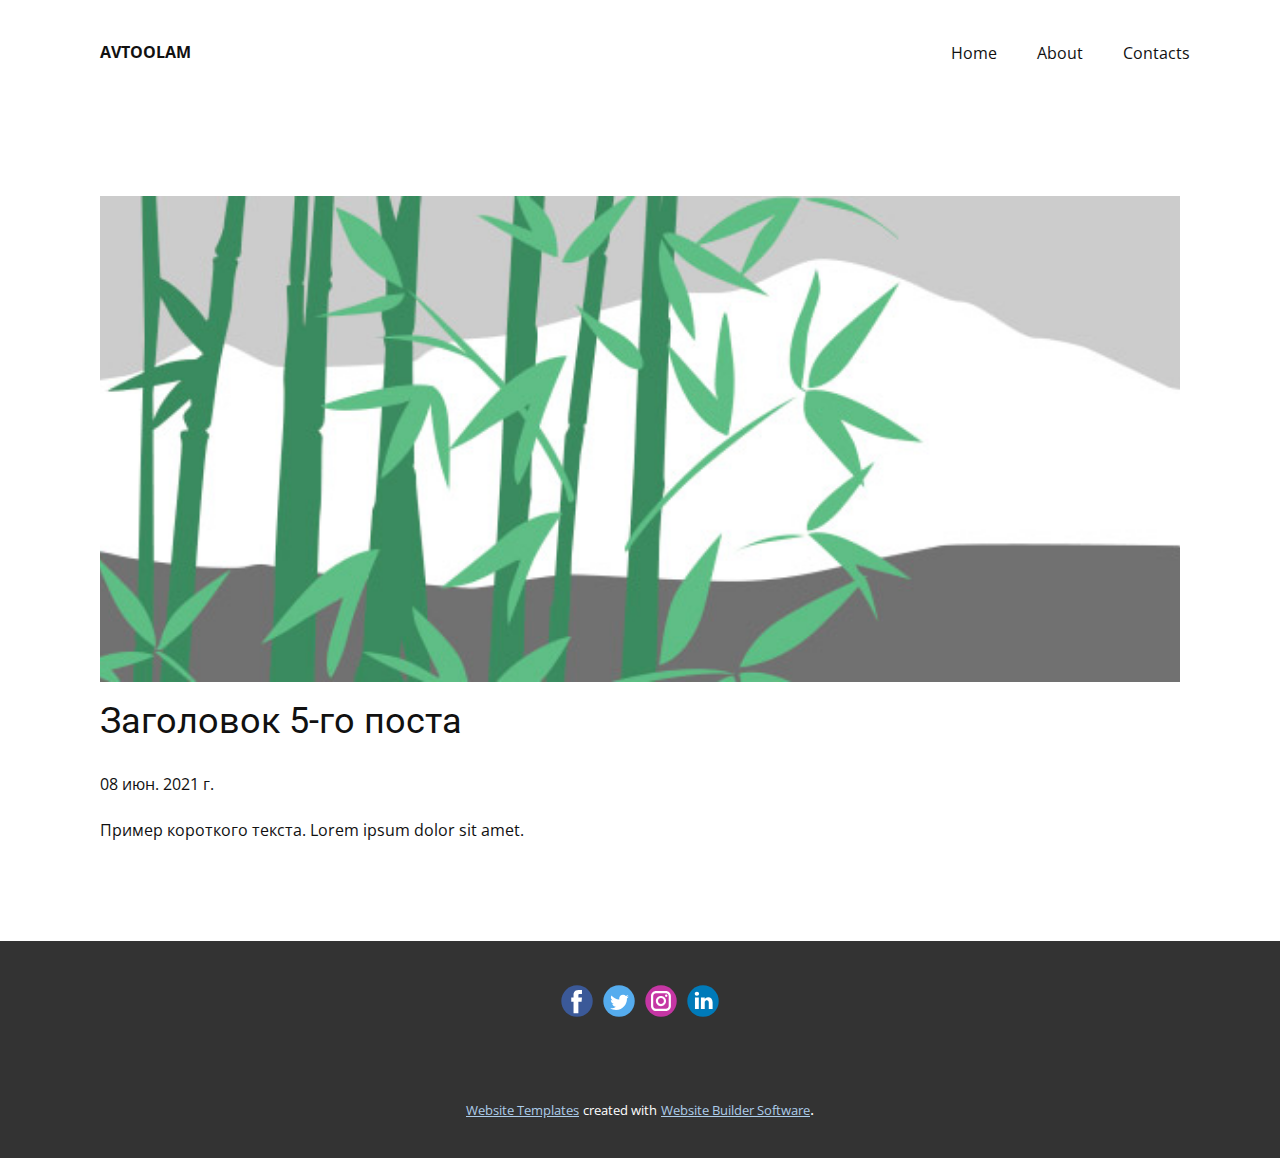
<file: blog/пост-4.html>
<!doctype html>
<html style="font-size: 16px;"><head>
    <meta name="viewport" content="width=device-width, initial-scale=1.0">
    <meta charset="utf-8">
    <meta name="keywords" content="Заголовок 1-го поста">
    <meta name="description" content="">
    <meta name="page_type" content="np-template-header-footer-from-plugin">
    <title>Заголовок 5-го поста</title>
    <link rel="stylesheet" href="../nicepage.css" media="screen">
<link rel="stylesheet" href="../Post-Template.css" media="screen">
    <script class="u-script" type="text/javascript" src="../jquery.js" defer=""></script>
    <script class="u-script" type="text/javascript" src="../nicepage.js" defer=""></script>
    <meta name="generator" content="Nicepage 3.16.1, nicepage.com">
    <link id="u-theme-google-font" rel="stylesheet" href="https://fonts.googleapis.com/css?family=Roboto:100,100i,300,300i,400,400i,500,500i,700,700i,900,900i|Open+Sans:300,300i,400,400i,600,600i,700,700i,800,800i">
    
    
    <script type="application/ld+json">{
		"@context": "http://schema.org",
		"@type": "Organization",
		"name": "",
		"url": "index.html",
		"sameAs": []
}</script>
    <meta property="og:title" content="Post Template">
    <meta property="og:type" content="website">
    <meta name="theme-color" content="#478ac9">
    <link rel="canonical" href="../index.html">
    <meta property="og:url" content="index.html">
  </head>
  <body class="u-body"><header class="u-clearfix u-header u-header" id="sec-23e4"><div class="u-clearfix u-sheet u-valign-middle u-sheet-1">
        <nav class="u-menu u-menu-dropdown u-offcanvas u-menu-1">
          <div class="menu-collapse" style="font-size: 1rem; letter-spacing: 0px;">
            <a class="u-button-style u-custom-left-right-menu-spacing u-custom-padding-bottom u-custom-top-bottom-menu-spacing u-nav-link u-text-active-palette-1-base u-text-hover-palette-2-base" href="#">
              <svg><use xmlns:xlink="http://www.w3.org/1999/xlink" xlink:href="#menu-hamburger"></use></svg>
              <svg version="1.1" xmlns="http://www.w3.org/2000/svg" xmlns:xlink="http://www.w3.org/1999/xlink"><defs><symbol id="menu-hamburger" viewBox="0 0 16 16" style="width: 16px; height: 16px;"><rect y="1" width="16" height="2"></rect><rect y="7" width="16" height="2"></rect><rect y="13" width="16" height="2"></rect>
</symbol>
</defs></svg>
            </a>
          </div>
          <div class="u-custom-menu u-nav-container">
            <ul class="u-nav u-unstyled u-nav-1"><li class="u-nav-item"><a class="u-button-style u-nav-link u-text-active-palette-1-base u-text-hover-palette-2-base" href="../Home.html" style="padding: 10px 20px;">Home</a>
</li><li class="u-nav-item"><a class="u-button-style u-nav-link u-text-active-palette-1-base u-text-hover-palette-2-base" href="../About.html" style="padding: 10px 20px;">About</a>
</li><li class="u-nav-item"><a class="u-button-style u-nav-link u-text-active-palette-1-base u-text-hover-palette-2-base" href="../Contacts.html" style="padding: 10px 20px;">Contacts</a>
</li></ul>
          </div>
          <div class="u-custom-menu u-nav-container-collapse">
            <div class="u-black u-container-style u-inner-container-layout u-opacity u-opacity-95 u-sidenav">
              <div class="u-sidenav-overflow">
                <div class="u-menu-close"></div>
                <ul class="u-align-center u-nav u-popupmenu-items u-unstyled u-nav-2"><li class="u-nav-item"><a class="u-button-style u-nav-link" href="../Home.html" style="padding: 10px 20px;">Home</a>
</li><li class="u-nav-item"><a class="u-button-style u-nav-link" href="../About.html" style="padding: 10px 20px;">About</a>
</li><li class="u-nav-item"><a class="u-button-style u-nav-link" href="../Contacts.html" style="padding: 10px 20px;">Contacts</a>
</li></ul>
              </div>
            </div>
            <div class="u-black u-menu-overlay u-opacity u-opacity-70"></div>
          </div>
        </nav>
        <a href="#" class="u-btn u-button-style u-none u-text-hover-palette-1-base u-btn-1">AVTOOLAM</a>
      </div></header>
    <section class="u-align-center u-clearfix u-section-1" id="sec-c97c">
      <div class="u-clearfix u-sheet u-valign-middle-md u-valign-middle-sm u-valign-middle-xs u-sheet-1"><!--post_details--><!--post_details_options_json--><!--{"source":""}--><!--/post_details_options_json--><!--blog_post-->
        <div class="u-container-style u-expanded-width u-post-details u-post-details-1">
          <div class="u-container-layout u-valign-middle u-container-layout-1"><!--blog_post_image-->
            <img alt="" class="u-blog-control u-expanded-width u-image u-image-default u-image-1" src="[data-uri]"><!--/blog_post_image--><!--blog_post_header-->
            <h2 class="u-blog-control u-text u-text-1">Заголовок 5-го поста</h2><!--/blog_post_header--><!--blog_post_metadata-->
            <div class="u-blog-control u-metadata u-metadata-1"><!--blog_post_metadata_date-->
              <span class="u-meta-date u-meta-icon">08 июн. 2021 г.</span><!--/blog_post_metadata_date--><!--blog_post_metadata_category-->
              <!--/blog_post_metadata_category--><!--blog_post_metadata_comments-->
              <!--/blog_post_metadata_comments-->
            </div><!--/blog_post_metadata--><!--blog_post_content-->
            <div class="u-align-justify u-blog-control u-post-content u-text u-text-2 fr-view">
  Пример короткого текста. Lorem ipsum dolor sit amet.
  </div><!--/blog_post_content-->
          </div>
        </div><!--/blog_post--><!--/post_details-->
      </div>
    </section>
    
    
    <footer class="u-clearfix u-footer u-grey-80" id="sec-59b1"><div class="u-clearfix u-sheet u-sheet-1">
        <div class="u-align-left u-social-icons u-spacing-10 u-social-icons-1">
          <a class="u-social-url" title="facebook" target="_blank" href=""><span class="u-icon u-icon-circle u-social-facebook u-social-icon u-icon-1"><svg class="u-svg-link" preserveAspectRatio="xMidYMin slice" viewBox="0 0 112 112" style=""><use xmlns:xlink="http://www.w3.org/1999/xlink" xlink:href="#svg-30a0"></use></svg><svg class="u-svg-content" viewBox="0 0 112 112" x="0" y="0" id="svg-30a0"><circle fill="currentColor" cx="56.1" cy="56.1" r="55"></circle><path fill="#FFFFFF" d="M73.5,31.6h-9.1c-1.4,0-3.6,0.8-3.6,3.9v8.5h12.6L72,58.3H60.8v40.8H43.9V58.3h-8V43.9h8v-9.2
            c0-6.7,3.1-17,17-17h12.5v13.9H73.5z"></path></svg></span>
          </a>
          <a class="u-social-url" title="twitter" target="_blank" href=""><span class="u-icon u-icon-circle u-social-icon u-social-twitter u-icon-2"><svg class="u-svg-link" preserveAspectRatio="xMidYMin slice" viewBox="0 0 112 112" style=""><use xmlns:xlink="http://www.w3.org/1999/xlink" xlink:href="#svg-e9fa"></use></svg><svg class="u-svg-content" viewBox="0 0 112 112" x="0" y="0" id="svg-e9fa"><circle fill="currentColor" class="st0" cx="56.1" cy="56.1" r="55"></circle><path fill="#FFFFFF" d="M83.8,47.3c0,0.6,0,1.2,0,1.7c0,17.7-13.5,38.2-38.2,38.2C38,87.2,31,85,25,81.2c1,0.1,2.1,0.2,3.2,0.2
            c6.3,0,12.1-2.1,16.7-5.7c-5.9-0.1-10.8-4-12.5-9.3c0.8,0.2,1.7,0.2,2.5,0.2c1.2,0,2.4-0.2,3.5-0.5c-6.1-1.2-10.8-6.7-10.8-13.1
            c0-0.1,0-0.1,0-0.2c1.8,1,3.9,1.6,6.1,1.7c-3.6-2.4-6-6.5-6-11.2c0-2.5,0.7-4.8,1.8-6.7c6.6,8.1,16.5,13.5,27.6,14
            c-0.2-1-0.3-2-0.3-3.1c0-7.4,6-13.4,13.4-13.4c3.9,0,7.3,1.6,9.8,4.2c3.1-0.6,5.9-1.7,8.5-3.3c-1,3.1-3.1,5.8-5.9,7.4
            c2.7-0.3,5.3-1,7.7-2.1C88.7,43,86.4,45.4,83.8,47.3z"></path></svg></span>
          </a>
          <a class="u-social-url" title="instagram" target="_blank" href=""><span class="u-icon u-icon-circle u-social-icon u-social-instagram u-icon-3"><svg class="u-svg-link" preserveAspectRatio="xMidYMin slice" viewBox="0 0 112 112" style=""><use xmlns:xlink="http://www.w3.org/1999/xlink" xlink:href="#svg-81e8"></use></svg><svg class="u-svg-content" viewBox="0 0 112 112" x="0" y="0" id="svg-81e8"><circle fill="currentColor" cx="56.1" cy="56.1" r="55"></circle><path fill="#FFFFFF" d="M55.9,38.2c-9.9,0-17.9,8-17.9,17.9C38,66,46,74,55.9,74c9.9,0,17.9-8,17.9-17.9C73.8,46.2,65.8,38.2,55.9,38.2
            z M55.9,66.4c-5.7,0-10.3-4.6-10.3-10.3c-0.1-5.7,4.6-10.3,10.3-10.3c5.7,0,10.3,4.6,10.3,10.3C66.2,61.8,61.6,66.4,55.9,66.4z"></path><path fill="#FFFFFF" d="M74.3,33.5c-2.3,0-4.2,1.9-4.2,4.2s1.9,4.2,4.2,4.2s4.2-1.9,4.2-4.2S76.6,33.5,74.3,33.5z"></path><path fill="#FFFFFF" d="M73.1,21.3H38.6c-9.7,0-17.5,7.9-17.5,17.5v34.5c0,9.7,7.9,17.6,17.5,17.6h34.5c9.7,0,17.5-7.9,17.5-17.5V38.8
            C90.6,29.1,82.7,21.3,73.1,21.3z M83,73.3c0,5.5-4.5,9.9-9.9,9.9H38.6c-5.5,0-9.9-4.5-9.9-9.9V38.8c0-5.5,4.5-9.9,9.9-9.9h34.5
            c5.5,0,9.9,4.5,9.9,9.9V73.3z"></path></svg></span>
          </a>
          <a class="u-social-url" title="linkedin" target="_blank" href=""><span class="u-icon u-icon-circle u-social-icon u-social-linkedin u-icon-4"><svg class="u-svg-link" preserveAspectRatio="xMidYMin slice" viewBox="0 0 112 112" style=""><use xmlns:xlink="http://www.w3.org/1999/xlink" xlink:href="#svg-1a8a"></use></svg><svg class="u-svg-content" viewBox="0 0 112 112" x="0" y="0" id="svg-1a8a"><circle fill="currentColor" cx="56.1" cy="56.1" r="55"></circle><path fill="#FFFFFF" d="M41.3,83.7H27.9V43.4h13.4V83.7z M34.6,37.9L34.6,37.9c-4.6,0-7.5-3.1-7.5-7c0-4,3-7,7.6-7s7.4,3,7.5,7
            C42.2,34.8,39.2,37.9,34.6,37.9z M89.6,83.7H76.2V62.2c0-5.4-1.9-9.1-6.8-9.1c-3.7,0-5.9,2.5-6.9,4.9c-0.4,0.9-0.4,2.1-0.4,3.3v22.5
            H48.7c0,0,0.2-36.5,0-40.3h13.4v5.7c1.8-2.7,5-6.7,12.1-6.7c8.8,0,15.4,5.8,15.4,18.1V83.7z"></path></svg></span>
          </a>
        </div>
      </div></footer>
    <section class="u-backlink u-clearfix u-grey-80">
      <a class="u-link" href="https://nicepage.com/website-templates" target="_blank">
        <span>Website Templates</span>
      </a>
      <p class="u-text">
        <span>created with</span>
      </p>
      <a class="u-link" href="https://nicepage.com/" target="_blank">
        <span>Website Builder Software</span>
      </a>. 
    </section>
  
</body></html>
</file>
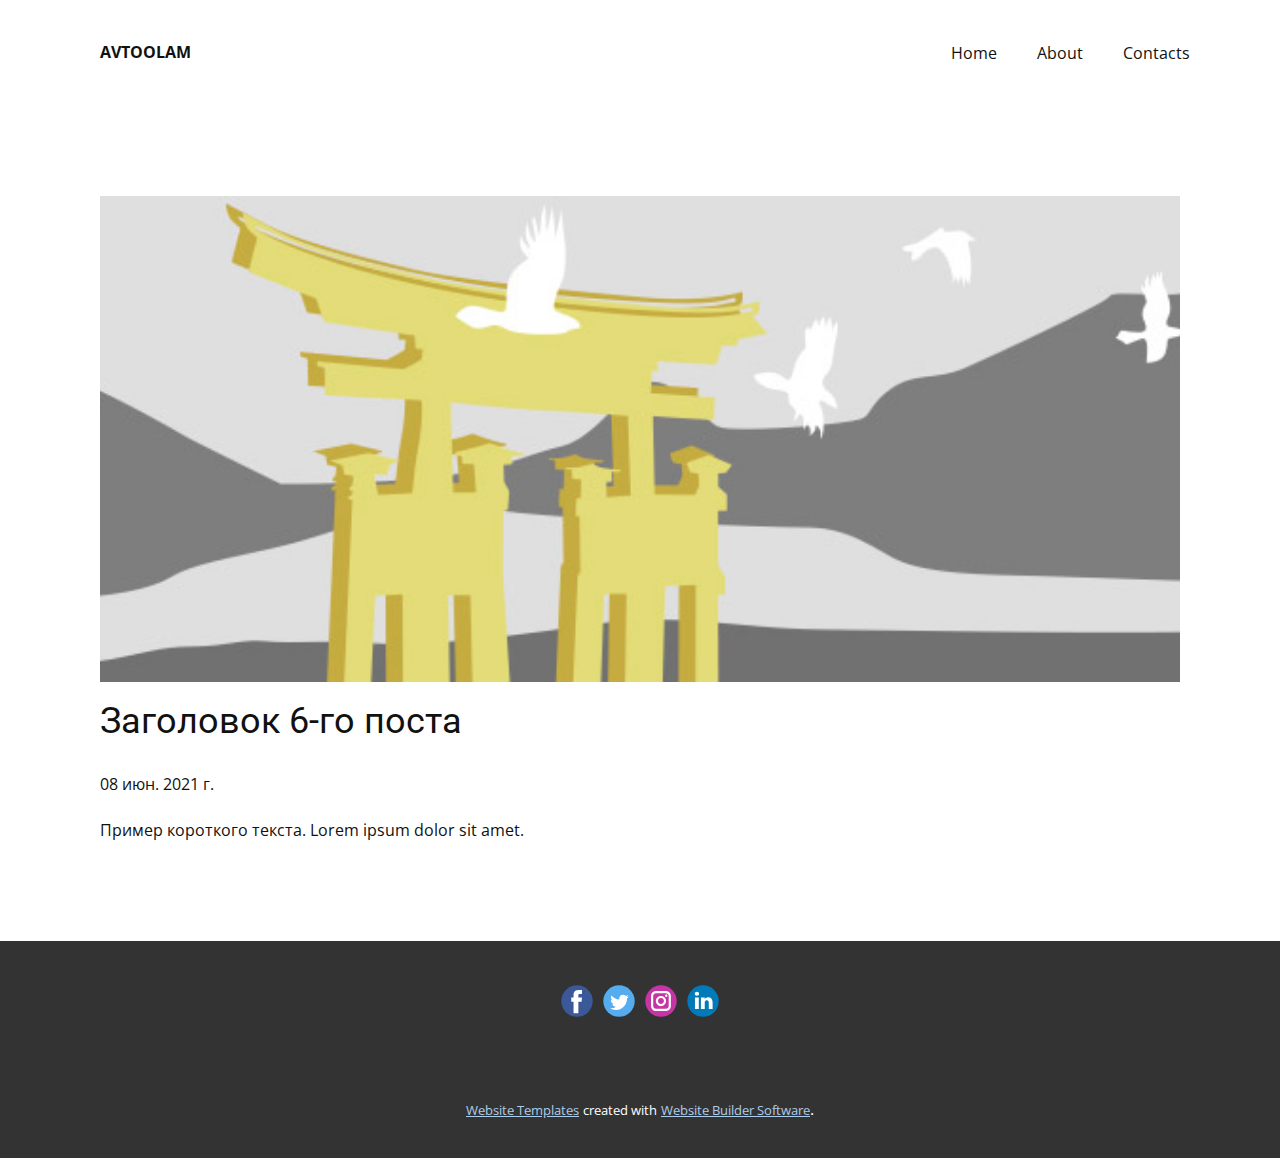
<file: blog/пост-5.html>
<!doctype html>
<html style="font-size: 16px;"><head>
    <meta name="viewport" content="width=device-width, initial-scale=1.0">
    <meta charset="utf-8">
    <meta name="keywords" content="Заголовок 1-го поста">
    <meta name="description" content="">
    <meta name="page_type" content="np-template-header-footer-from-plugin">
    <title>Заголовок 6-го поста</title>
    <link rel="stylesheet" href="../nicepage.css" media="screen">
<link rel="stylesheet" href="../Post-Template.css" media="screen">
    <script class="u-script" type="text/javascript" src="../jquery.js" defer=""></script>
    <script class="u-script" type="text/javascript" src="../nicepage.js" defer=""></script>
    <meta name="generator" content="Nicepage 3.16.1, nicepage.com">
    <link id="u-theme-google-font" rel="stylesheet" href="https://fonts.googleapis.com/css?family=Roboto:100,100i,300,300i,400,400i,500,500i,700,700i,900,900i|Open+Sans:300,300i,400,400i,600,600i,700,700i,800,800i">
    
    
    <script type="application/ld+json">{
		"@context": "http://schema.org",
		"@type": "Organization",
		"name": "",
		"url": "index.html",
		"sameAs": []
}</script>
    <meta property="og:title" content="Post Template">
    <meta property="og:type" content="website">
    <meta name="theme-color" content="#478ac9">
    <link rel="canonical" href="../index.html">
    <meta property="og:url" content="index.html">
  </head>
  <body class="u-body"><header class="u-clearfix u-header u-header" id="sec-23e4"><div class="u-clearfix u-sheet u-valign-middle u-sheet-1">
        <nav class="u-menu u-menu-dropdown u-offcanvas u-menu-1">
          <div class="menu-collapse" style="font-size: 1rem; letter-spacing: 0px;">
            <a class="u-button-style u-custom-left-right-menu-spacing u-custom-padding-bottom u-custom-top-bottom-menu-spacing u-nav-link u-text-active-palette-1-base u-text-hover-palette-2-base" href="#">
              <svg><use xmlns:xlink="http://www.w3.org/1999/xlink" xlink:href="#menu-hamburger"></use></svg>
              <svg version="1.1" xmlns="http://www.w3.org/2000/svg" xmlns:xlink="http://www.w3.org/1999/xlink"><defs><symbol id="menu-hamburger" viewBox="0 0 16 16" style="width: 16px; height: 16px;"><rect y="1" width="16" height="2"></rect><rect y="7" width="16" height="2"></rect><rect y="13" width="16" height="2"></rect>
</symbol>
</defs></svg>
            </a>
          </div>
          <div class="u-custom-menu u-nav-container">
            <ul class="u-nav u-unstyled u-nav-1"><li class="u-nav-item"><a class="u-button-style u-nav-link u-text-active-palette-1-base u-text-hover-palette-2-base" href="../Home.html" style="padding: 10px 20px;">Home</a>
</li><li class="u-nav-item"><a class="u-button-style u-nav-link u-text-active-palette-1-base u-text-hover-palette-2-base" href="../About.html" style="padding: 10px 20px;">About</a>
</li><li class="u-nav-item"><a class="u-button-style u-nav-link u-text-active-palette-1-base u-text-hover-palette-2-base" href="../Contacts.html" style="padding: 10px 20px;">Contacts</a>
</li></ul>
          </div>
          <div class="u-custom-menu u-nav-container-collapse">
            <div class="u-black u-container-style u-inner-container-layout u-opacity u-opacity-95 u-sidenav">
              <div class="u-sidenav-overflow">
                <div class="u-menu-close"></div>
                <ul class="u-align-center u-nav u-popupmenu-items u-unstyled u-nav-2"><li class="u-nav-item"><a class="u-button-style u-nav-link" href="../Home.html" style="padding: 10px 20px;">Home</a>
</li><li class="u-nav-item"><a class="u-button-style u-nav-link" href="../About.html" style="padding: 10px 20px;">About</a>
</li><li class="u-nav-item"><a class="u-button-style u-nav-link" href="../Contacts.html" style="padding: 10px 20px;">Contacts</a>
</li></ul>
              </div>
            </div>
            <div class="u-black u-menu-overlay u-opacity u-opacity-70"></div>
          </div>
        </nav>
        <a href="#" class="u-btn u-button-style u-none u-text-hover-palette-1-base u-btn-1">AVTOOLAM</a>
      </div></header>
    <section class="u-align-center u-clearfix u-section-1" id="sec-c97c">
      <div class="u-clearfix u-sheet u-valign-middle-md u-valign-middle-sm u-valign-middle-xs u-sheet-1"><!--post_details--><!--post_details_options_json--><!--{"source":""}--><!--/post_details_options_json--><!--blog_post-->
        <div class="u-container-style u-expanded-width u-post-details u-post-details-1">
          <div class="u-container-layout u-valign-middle u-container-layout-1"><!--blog_post_image-->
            <img alt="" class="u-blog-control u-expanded-width u-image u-image-default u-image-1" src="[data-uri]"><!--/blog_post_image--><!--blog_post_header-->
            <h2 class="u-blog-control u-text u-text-1">Заголовок 6-го поста</h2><!--/blog_post_header--><!--blog_post_metadata-->
            <div class="u-blog-control u-metadata u-metadata-1"><!--blog_post_metadata_date-->
              <span class="u-meta-date u-meta-icon">08 июн. 2021 г.</span><!--/blog_post_metadata_date--><!--blog_post_metadata_category-->
              <!--/blog_post_metadata_category--><!--blog_post_metadata_comments-->
              <!--/blog_post_metadata_comments-->
            </div><!--/blog_post_metadata--><!--blog_post_content-->
            <div class="u-align-justify u-blog-control u-post-content u-text u-text-2 fr-view">
  Пример короткого текста. Lorem ipsum dolor sit amet.
  </div><!--/blog_post_content-->
          </div>
        </div><!--/blog_post--><!--/post_details-->
      </div>
    </section>
    
    
    <footer class="u-clearfix u-footer u-grey-80" id="sec-59b1"><div class="u-clearfix u-sheet u-sheet-1">
        <div class="u-align-left u-social-icons u-spacing-10 u-social-icons-1">
          <a class="u-social-url" title="facebook" target="_blank" href=""><span class="u-icon u-icon-circle u-social-facebook u-social-icon u-icon-1"><svg class="u-svg-link" preserveAspectRatio="xMidYMin slice" viewBox="0 0 112 112" style=""><use xmlns:xlink="http://www.w3.org/1999/xlink" xlink:href="#svg-30a0"></use></svg><svg class="u-svg-content" viewBox="0 0 112 112" x="0" y="0" id="svg-30a0"><circle fill="currentColor" cx="56.1" cy="56.1" r="55"></circle><path fill="#FFFFFF" d="M73.5,31.6h-9.1c-1.4,0-3.6,0.8-3.6,3.9v8.5h12.6L72,58.3H60.8v40.8H43.9V58.3h-8V43.9h8v-9.2
            c0-6.7,3.1-17,17-17h12.5v13.9H73.5z"></path></svg></span>
          </a>
          <a class="u-social-url" title="twitter" target="_blank" href=""><span class="u-icon u-icon-circle u-social-icon u-social-twitter u-icon-2"><svg class="u-svg-link" preserveAspectRatio="xMidYMin slice" viewBox="0 0 112 112" style=""><use xmlns:xlink="http://www.w3.org/1999/xlink" xlink:href="#svg-e9fa"></use></svg><svg class="u-svg-content" viewBox="0 0 112 112" x="0" y="0" id="svg-e9fa"><circle fill="currentColor" class="st0" cx="56.1" cy="56.1" r="55"></circle><path fill="#FFFFFF" d="M83.8,47.3c0,0.6,0,1.2,0,1.7c0,17.7-13.5,38.2-38.2,38.2C38,87.2,31,85,25,81.2c1,0.1,2.1,0.2,3.2,0.2
            c6.3,0,12.1-2.1,16.7-5.7c-5.9-0.1-10.8-4-12.5-9.3c0.8,0.2,1.7,0.2,2.5,0.2c1.2,0,2.4-0.2,3.5-0.5c-6.1-1.2-10.8-6.7-10.8-13.1
            c0-0.1,0-0.1,0-0.2c1.8,1,3.9,1.6,6.1,1.7c-3.6-2.4-6-6.5-6-11.2c0-2.5,0.7-4.8,1.8-6.7c6.6,8.1,16.5,13.5,27.6,14
            c-0.2-1-0.3-2-0.3-3.1c0-7.4,6-13.4,13.4-13.4c3.9,0,7.3,1.6,9.8,4.2c3.1-0.6,5.9-1.7,8.5-3.3c-1,3.1-3.1,5.8-5.9,7.4
            c2.7-0.3,5.3-1,7.7-2.1C88.7,43,86.4,45.4,83.8,47.3z"></path></svg></span>
          </a>
          <a class="u-social-url" title="instagram" target="_blank" href=""><span class="u-icon u-icon-circle u-social-icon u-social-instagram u-icon-3"><svg class="u-svg-link" preserveAspectRatio="xMidYMin slice" viewBox="0 0 112 112" style=""><use xmlns:xlink="http://www.w3.org/1999/xlink" xlink:href="#svg-81e8"></use></svg><svg class="u-svg-content" viewBox="0 0 112 112" x="0" y="0" id="svg-81e8"><circle fill="currentColor" cx="56.1" cy="56.1" r="55"></circle><path fill="#FFFFFF" d="M55.9,38.2c-9.9,0-17.9,8-17.9,17.9C38,66,46,74,55.9,74c9.9,0,17.9-8,17.9-17.9C73.8,46.2,65.8,38.2,55.9,38.2
            z M55.9,66.4c-5.7,0-10.3-4.6-10.3-10.3c-0.1-5.7,4.6-10.3,10.3-10.3c5.7,0,10.3,4.6,10.3,10.3C66.2,61.8,61.6,66.4,55.9,66.4z"></path><path fill="#FFFFFF" d="M74.3,33.5c-2.3,0-4.2,1.9-4.2,4.2s1.9,4.2,4.2,4.2s4.2-1.9,4.2-4.2S76.6,33.5,74.3,33.5z"></path><path fill="#FFFFFF" d="M73.1,21.3H38.6c-9.7,0-17.5,7.9-17.5,17.5v34.5c0,9.7,7.9,17.6,17.5,17.6h34.5c9.7,0,17.5-7.9,17.5-17.5V38.8
            C90.6,29.1,82.7,21.3,73.1,21.3z M83,73.3c0,5.5-4.5,9.9-9.9,9.9H38.6c-5.5,0-9.9-4.5-9.9-9.9V38.8c0-5.5,4.5-9.9,9.9-9.9h34.5
            c5.5,0,9.9,4.5,9.9,9.9V73.3z"></path></svg></span>
          </a>
          <a class="u-social-url" title="linkedin" target="_blank" href=""><span class="u-icon u-icon-circle u-social-icon u-social-linkedin u-icon-4"><svg class="u-svg-link" preserveAspectRatio="xMidYMin slice" viewBox="0 0 112 112" style=""><use xmlns:xlink="http://www.w3.org/1999/xlink" xlink:href="#svg-1a8a"></use></svg><svg class="u-svg-content" viewBox="0 0 112 112" x="0" y="0" id="svg-1a8a"><circle fill="currentColor" cx="56.1" cy="56.1" r="55"></circle><path fill="#FFFFFF" d="M41.3,83.7H27.9V43.4h13.4V83.7z M34.6,37.9L34.6,37.9c-4.6,0-7.5-3.1-7.5-7c0-4,3-7,7.6-7s7.4,3,7.5,7
            C42.2,34.8,39.2,37.9,34.6,37.9z M89.6,83.7H76.2V62.2c0-5.4-1.9-9.1-6.8-9.1c-3.7,0-5.9,2.5-6.9,4.9c-0.4,0.9-0.4,2.1-0.4,3.3v22.5
            H48.7c0,0,0.2-36.5,0-40.3h13.4v5.7c1.8-2.7,5-6.7,12.1-6.7c8.8,0,15.4,5.8,15.4,18.1V83.7z"></path></svg></span>
          </a>
        </div>
      </div></footer>
    <section class="u-backlink u-clearfix u-grey-80">
      <a class="u-link" href="https://nicepage.com/website-templates" target="_blank">
        <span>Website Templates</span>
      </a>
      <p class="u-text">
        <span>created with</span>
      </p>
      <a class="u-link" href="https://nicepage.com/" target="_blank">
        <span>Website Builder Software</span>
      </a>. 
    </section>
  
</body></html>
</file>
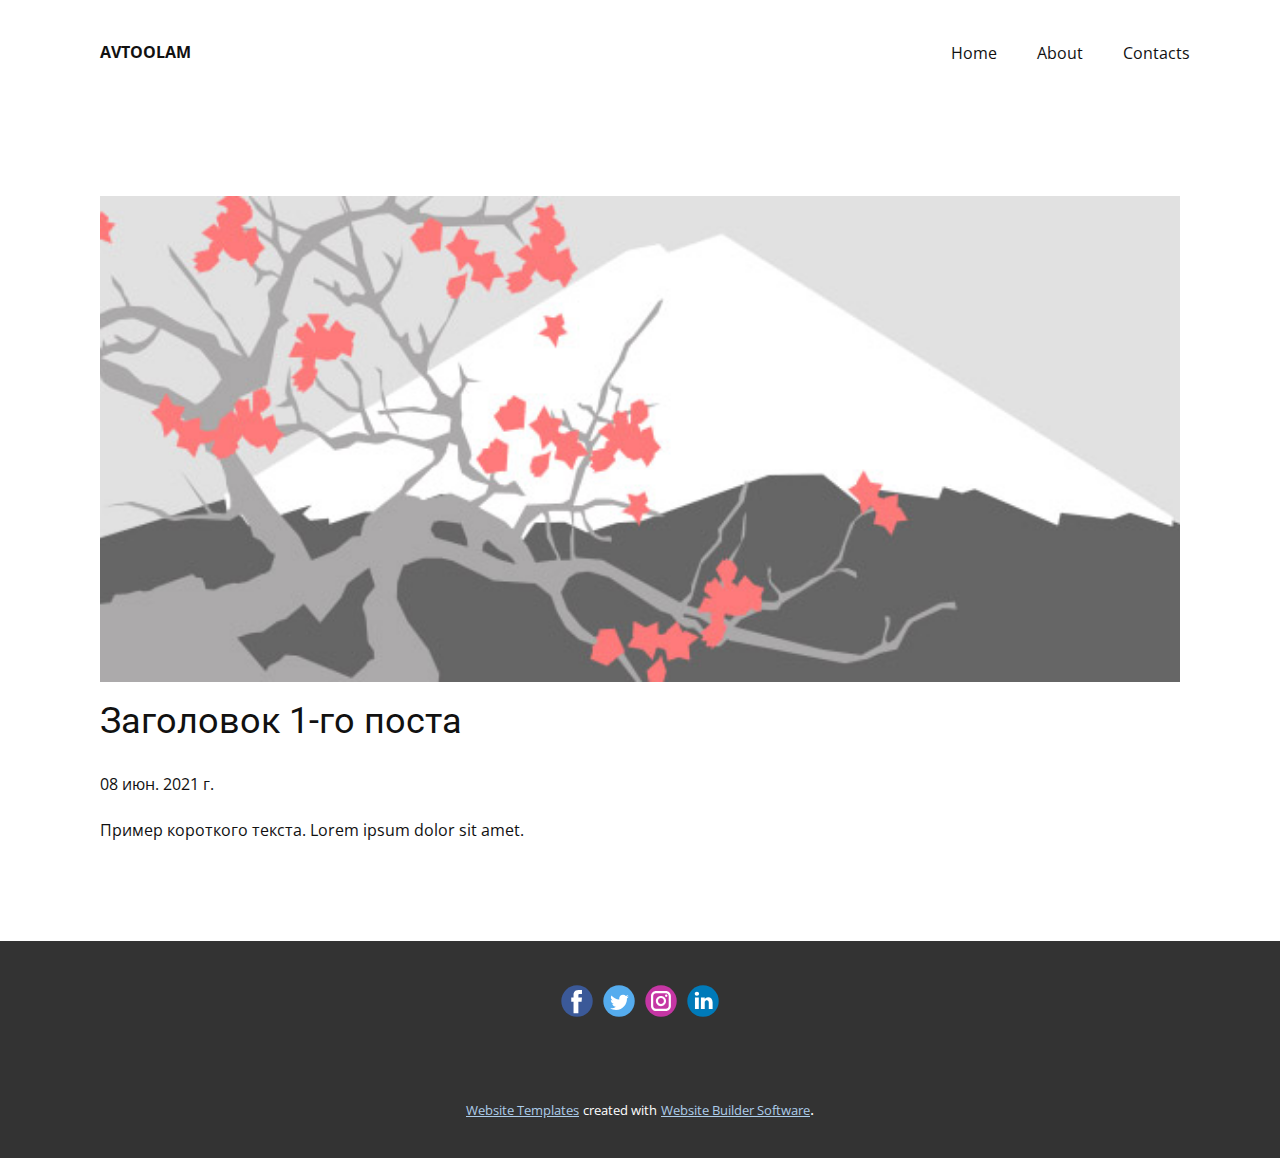
<file: blog/пост.html>
<!doctype html>
<html style="font-size: 16px;"><head>
    <meta name="viewport" content="width=device-width, initial-scale=1.0">
    <meta charset="utf-8">
    <meta name="keywords" content="Заголовок 1-го поста">
    <meta name="description" content="">
    <meta name="page_type" content="np-template-header-footer-from-plugin">
    <title>Заголовок 1-го поста</title>
    <link rel="stylesheet" href="../nicepage.css" media="screen">
<link rel="stylesheet" href="../Post-Template.css" media="screen">
    <script class="u-script" type="text/javascript" src="../jquery.js" defer=""></script>
    <script class="u-script" type="text/javascript" src="../nicepage.js" defer=""></script>
    <meta name="generator" content="Nicepage 3.16.1, nicepage.com">
    <link id="u-theme-google-font" rel="stylesheet" href="https://fonts.googleapis.com/css?family=Roboto:100,100i,300,300i,400,400i,500,500i,700,700i,900,900i|Open+Sans:300,300i,400,400i,600,600i,700,700i,800,800i">
    
    
    <script type="application/ld+json">{
		"@context": "http://schema.org",
		"@type": "Organization",
		"name": "",
		"url": "index.html",
		"sameAs": []
}</script>
    <meta property="og:title" content="Post Template">
    <meta property="og:type" content="website">
    <meta name="theme-color" content="#478ac9">
    <link rel="canonical" href="../index.html">
    <meta property="og:url" content="index.html">
  </head>
  <body class="u-body"><header class="u-clearfix u-header u-header" id="sec-23e4"><div class="u-clearfix u-sheet u-valign-middle u-sheet-1">
        <nav class="u-menu u-menu-dropdown u-offcanvas u-menu-1">
          <div class="menu-collapse" style="font-size: 1rem; letter-spacing: 0px;">
            <a class="u-button-style u-custom-left-right-menu-spacing u-custom-padding-bottom u-custom-top-bottom-menu-spacing u-nav-link u-text-active-palette-1-base u-text-hover-palette-2-base" href="#">
              <svg><use xmlns:xlink="http://www.w3.org/1999/xlink" xlink:href="#menu-hamburger"></use></svg>
              <svg version="1.1" xmlns="http://www.w3.org/2000/svg" xmlns:xlink="http://www.w3.org/1999/xlink"><defs><symbol id="menu-hamburger" viewBox="0 0 16 16" style="width: 16px; height: 16px;"><rect y="1" width="16" height="2"></rect><rect y="7" width="16" height="2"></rect><rect y="13" width="16" height="2"></rect>
</symbol>
</defs></svg>
            </a>
          </div>
          <div class="u-custom-menu u-nav-container">
            <ul class="u-nav u-unstyled u-nav-1"><li class="u-nav-item"><a class="u-button-style u-nav-link u-text-active-palette-1-base u-text-hover-palette-2-base" href="../Home.html" style="padding: 10px 20px;">Home</a>
</li><li class="u-nav-item"><a class="u-button-style u-nav-link u-text-active-palette-1-base u-text-hover-palette-2-base" href="../About.html" style="padding: 10px 20px;">About</a>
</li><li class="u-nav-item"><a class="u-button-style u-nav-link u-text-active-palette-1-base u-text-hover-palette-2-base" href="../Contacts.html" style="padding: 10px 20px;">Contacts</a>
</li></ul>
          </div>
          <div class="u-custom-menu u-nav-container-collapse">
            <div class="u-black u-container-style u-inner-container-layout u-opacity u-opacity-95 u-sidenav">
              <div class="u-sidenav-overflow">
                <div class="u-menu-close"></div>
                <ul class="u-align-center u-nav u-popupmenu-items u-unstyled u-nav-2"><li class="u-nav-item"><a class="u-button-style u-nav-link" href="../Home.html" style="padding: 10px 20px;">Home</a>
</li><li class="u-nav-item"><a class="u-button-style u-nav-link" href="../About.html" style="padding: 10px 20px;">About</a>
</li><li class="u-nav-item"><a class="u-button-style u-nav-link" href="../Contacts.html" style="padding: 10px 20px;">Contacts</a>
</li></ul>
              </div>
            </div>
            <div class="u-black u-menu-overlay u-opacity u-opacity-70"></div>
          </div>
        </nav>
        <a href="#" class="u-btn u-button-style u-none u-text-hover-palette-1-base u-btn-1">AVTOOLAM</a>
      </div></header>
    <section class="u-align-center u-clearfix u-section-1" id="sec-c97c">
      <div class="u-clearfix u-sheet u-valign-middle-md u-valign-middle-sm u-valign-middle-xs u-sheet-1"><!--post_details--><!--post_details_options_json--><!--{"source":""}--><!--/post_details_options_json--><!--blog_post-->
        <div class="u-container-style u-expanded-width u-post-details u-post-details-1">
          <div class="u-container-layout u-valign-middle u-container-layout-1"><!--blog_post_image-->
            <img alt="" class="u-blog-control u-expanded-width u-image u-image-default u-image-1" src="[data-uri]"><!--/blog_post_image--><!--blog_post_header-->
            <h2 class="u-blog-control u-text u-text-1">Заголовок 1-го поста</h2><!--/blog_post_header--><!--blog_post_metadata-->
            <div class="u-blog-control u-metadata u-metadata-1"><!--blog_post_metadata_date-->
              <span class="u-meta-date u-meta-icon">08 июн. 2021 г.</span><!--/blog_post_metadata_date--><!--blog_post_metadata_category-->
              <!--/blog_post_metadata_category--><!--blog_post_metadata_comments-->
              <!--/blog_post_metadata_comments-->
            </div><!--/blog_post_metadata--><!--blog_post_content-->
            <div class="u-align-justify u-blog-control u-post-content u-text u-text-2 fr-view">
  Пример короткого текста. Lorem ipsum dolor sit amet.
  </div><!--/blog_post_content-->
          </div>
        </div><!--/blog_post--><!--/post_details-->
      </div>
    </section>
    
    
    <footer class="u-clearfix u-footer u-grey-80" id="sec-59b1"><div class="u-clearfix u-sheet u-sheet-1">
        <div class="u-align-left u-social-icons u-spacing-10 u-social-icons-1">
          <a class="u-social-url" title="facebook" target="_blank" href=""><span class="u-icon u-icon-circle u-social-facebook u-social-icon u-icon-1"><svg class="u-svg-link" preserveAspectRatio="xMidYMin slice" viewBox="0 0 112 112" style=""><use xmlns:xlink="http://www.w3.org/1999/xlink" xlink:href="#svg-30a0"></use></svg><svg class="u-svg-content" viewBox="0 0 112 112" x="0" y="0" id="svg-30a0"><circle fill="currentColor" cx="56.1" cy="56.1" r="55"></circle><path fill="#FFFFFF" d="M73.5,31.6h-9.1c-1.4,0-3.6,0.8-3.6,3.9v8.5h12.6L72,58.3H60.8v40.8H43.9V58.3h-8V43.9h8v-9.2
            c0-6.7,3.1-17,17-17h12.5v13.9H73.5z"></path></svg></span>
          </a>
          <a class="u-social-url" title="twitter" target="_blank" href=""><span class="u-icon u-icon-circle u-social-icon u-social-twitter u-icon-2"><svg class="u-svg-link" preserveAspectRatio="xMidYMin slice" viewBox="0 0 112 112" style=""><use xmlns:xlink="http://www.w3.org/1999/xlink" xlink:href="#svg-e9fa"></use></svg><svg class="u-svg-content" viewBox="0 0 112 112" x="0" y="0" id="svg-e9fa"><circle fill="currentColor" class="st0" cx="56.1" cy="56.1" r="55"></circle><path fill="#FFFFFF" d="M83.8,47.3c0,0.6,0,1.2,0,1.7c0,17.7-13.5,38.2-38.2,38.2C38,87.2,31,85,25,81.2c1,0.1,2.1,0.2,3.2,0.2
            c6.3,0,12.1-2.1,16.7-5.7c-5.9-0.1-10.8-4-12.5-9.3c0.8,0.2,1.7,0.2,2.5,0.2c1.2,0,2.4-0.2,3.5-0.5c-6.1-1.2-10.8-6.7-10.8-13.1
            c0-0.1,0-0.1,0-0.2c1.8,1,3.9,1.6,6.1,1.7c-3.6-2.4-6-6.5-6-11.2c0-2.5,0.7-4.8,1.8-6.7c6.6,8.1,16.5,13.5,27.6,14
            c-0.2-1-0.3-2-0.3-3.1c0-7.4,6-13.4,13.4-13.4c3.9,0,7.3,1.6,9.8,4.2c3.1-0.6,5.9-1.7,8.5-3.3c-1,3.1-3.1,5.8-5.9,7.4
            c2.7-0.3,5.3-1,7.7-2.1C88.7,43,86.4,45.4,83.8,47.3z"></path></svg></span>
          </a>
          <a class="u-social-url" title="instagram" target="_blank" href=""><span class="u-icon u-icon-circle u-social-icon u-social-instagram u-icon-3"><svg class="u-svg-link" preserveAspectRatio="xMidYMin slice" viewBox="0 0 112 112" style=""><use xmlns:xlink="http://www.w3.org/1999/xlink" xlink:href="#svg-81e8"></use></svg><svg class="u-svg-content" viewBox="0 0 112 112" x="0" y="0" id="svg-81e8"><circle fill="currentColor" cx="56.1" cy="56.1" r="55"></circle><path fill="#FFFFFF" d="M55.9,38.2c-9.9,0-17.9,8-17.9,17.9C38,66,46,74,55.9,74c9.9,0,17.9-8,17.9-17.9C73.8,46.2,65.8,38.2,55.9,38.2
            z M55.9,66.4c-5.7,0-10.3-4.6-10.3-10.3c-0.1-5.7,4.6-10.3,10.3-10.3c5.7,0,10.3,4.6,10.3,10.3C66.2,61.8,61.6,66.4,55.9,66.4z"></path><path fill="#FFFFFF" d="M74.3,33.5c-2.3,0-4.2,1.9-4.2,4.2s1.9,4.2,4.2,4.2s4.2-1.9,4.2-4.2S76.6,33.5,74.3,33.5z"></path><path fill="#FFFFFF" d="M73.1,21.3H38.6c-9.7,0-17.5,7.9-17.5,17.5v34.5c0,9.7,7.9,17.6,17.5,17.6h34.5c9.7,0,17.5-7.9,17.5-17.5V38.8
            C90.6,29.1,82.7,21.3,73.1,21.3z M83,73.3c0,5.5-4.5,9.9-9.9,9.9H38.6c-5.5,0-9.9-4.5-9.9-9.9V38.8c0-5.5,4.5-9.9,9.9-9.9h34.5
            c5.5,0,9.9,4.5,9.9,9.9V73.3z"></path></svg></span>
          </a>
          <a class="u-social-url" title="linkedin" target="_blank" href=""><span class="u-icon u-icon-circle u-social-icon u-social-linkedin u-icon-4"><svg class="u-svg-link" preserveAspectRatio="xMidYMin slice" viewBox="0 0 112 112" style=""><use xmlns:xlink="http://www.w3.org/1999/xlink" xlink:href="#svg-1a8a"></use></svg><svg class="u-svg-content" viewBox="0 0 112 112" x="0" y="0" id="svg-1a8a"><circle fill="currentColor" cx="56.1" cy="56.1" r="55"></circle><path fill="#FFFFFF" d="M41.3,83.7H27.9V43.4h13.4V83.7z M34.6,37.9L34.6,37.9c-4.6,0-7.5-3.1-7.5-7c0-4,3-7,7.6-7s7.4,3,7.5,7
            C42.2,34.8,39.2,37.9,34.6,37.9z M89.6,83.7H76.2V62.2c0-5.4-1.9-9.1-6.8-9.1c-3.7,0-5.9,2.5-6.9,4.9c-0.4,0.9-0.4,2.1-0.4,3.3v22.5
            H48.7c0,0,0.2-36.5,0-40.3h13.4v5.7c1.8-2.7,5-6.7,12.1-6.7c8.8,0,15.4,5.8,15.4,18.1V83.7z"></path></svg></span>
          </a>
        </div>
      </div></footer>
    <section class="u-backlink u-clearfix u-grey-80">
      <a class="u-link" href="https://nicepage.com/website-templates" target="_blank">
        <span>Website Templates</span>
      </a>
      <p class="u-text">
        <span>created with</span>
      </p>
      <a class="u-link" href="https://nicepage.com/" target="_blank">
        <span>Website Builder Software</span>
      </a>. 
    </section>
  
</body></html>
</file>
